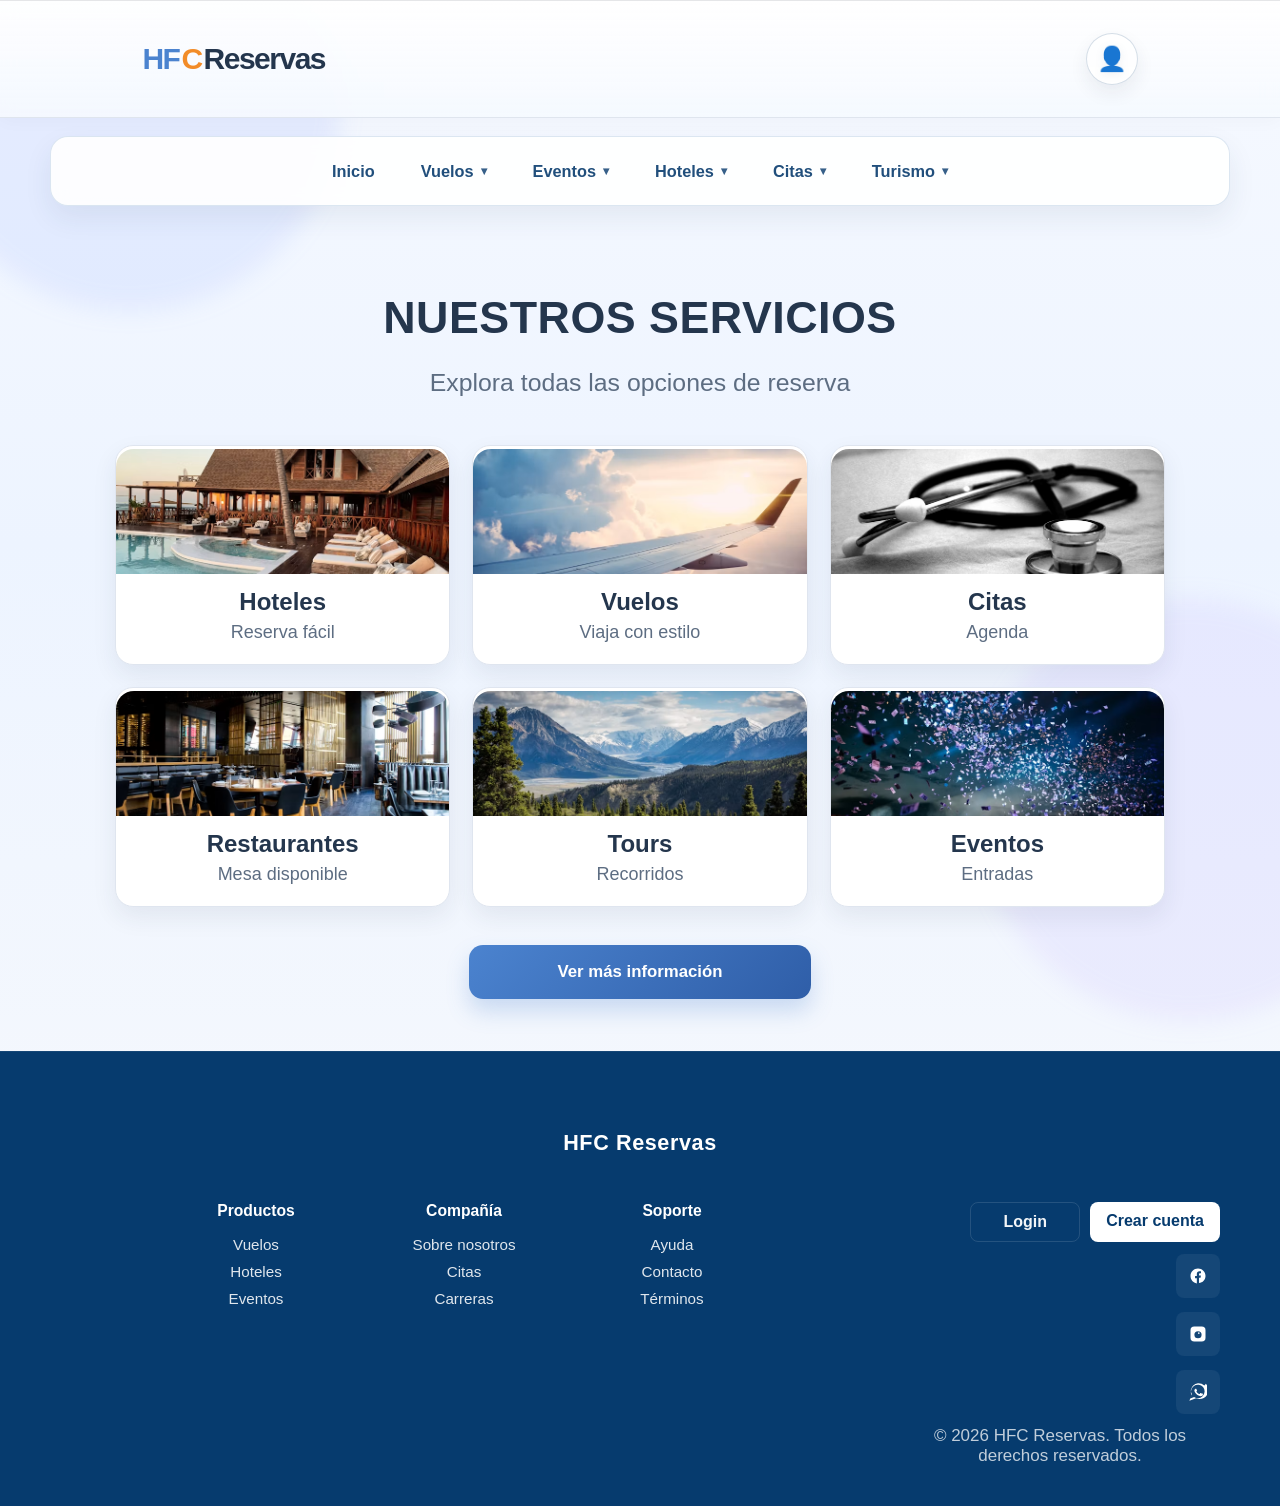
<file: Index.html>
<!DOCTYPE html>
<html lang="es">
<head>
    <meta charset="UTF-8">
    <meta name="viewport" content="width=device-width, initial-scale=1.0">
    <title>HFC Reservas</title>
    <link rel="icon" type="image/svg+xml" href="images/logolol.png">
    <link rel="stylesheet" href="CSS/style.css">
</head>
<body>
    <header>
        <div class="nav">
            <div class="nav-row">
                <div class="brand"><span class="brand-hf">HF</span><span class="brand-c">C</span> <span>Reservas</span></div>
                <div class="header-actions account-menu">
                    <button class="account-trigger" type="button" aria-label="Mi cuenta" aria-expanded="false">
                        <span class="account-icon" aria-hidden="true">👤</span>
                    </button>
                    <div class="account-dropdown" role="menu" aria-label="Opciones de cuenta">
                        <a href="mi-cuenta.html" role="menuitem">Mi cuenta</a>
                        <a href="login.html" role="menuitem">Iniciar sesión</a>
                        <a href="signup.html" role="menuitem">Crear cuenta</a>
                    </div>
                </div>
            </div>
        </div>
    </header>
    <nav class="global-nav" aria-label="Navegación general">
        <a class="global-link" href="#inicio">Inicio</a>
        <div class="nav-item">
            <a class="nav-summary" href="vuelos.html" aria-expanded="false">Vuelos</a>
            <div class="submenu">
                <a href="#servicios">Buscar vuelos</a>
                <a href="#servicios">Tarifas</a>
                <a href="#servicios">Destinos</a>
            </div>
        </div>
        <div class="nav-item">
            <a class="nav-summary" href="eventos.html" aria-expanded="false">Eventos</a>
            <div class="submenu">
                <a href="#eventos">Próximos</a>
                <a href="#eventos">Entradas</a>
                <a href="#eventos">Promociones</a>
            </div>
        </div>
        <div class="nav-item">
            <a class="nav-summary" href="hoteles.html" aria-expanded="false">Hoteles</a>
            <div class="submenu">
                <a href="hoteles.html#hoteles">Hoteles</a>
                <a href="hoteles.html#restaurantes">Restaurantes</a>
            </div>
        </div>
        <div class="nav-item">
            <a class="nav-summary" href="citas.html" aria-expanded="false">Citas</a>
            <div class="submenu">
                <a href="citas.html#agendar">Agendar</a>
                <a href="citas.html#mis-citas">Mis citas</a>
            </div>
        </div>
        <div class="nav-item">
            <a class="nav-summary" href="lugaresturisticos.html" aria-expanded="false">Turismo</a>
            <div class="submenu">
                <a href="lugaresturisticos.html#destinos">Todos</a>
                <a href="lugaresturisticos.html?tipo=playa#destinos">Playas</a>
                <a href="lugaresturisticos.html?tipo=volcan#destinos">Volcanes</a>
                <a href="lugaresturisticos.html?tipo=naturaleza#destinos">Naturaleza</a>
                <a href="lugaresturisticos.html?tipo=cultura#destinos">Cultura</a>
            </div>
        </div>
        <!-- Sin ayuda por ahora -->
    </nav>
    <script src="JS/index.js"></script>
    <script src="JS/info.js"></script>
    <main id="inicio">
        <h1 id="servicios">NUESTROS SERVICIOS</h1>
        <p class="intro">Explora todas las opciones de reserva</p>
        <section class="services" aria-label="Servicios disponibles">
            <a class="service" href="hoteles.html">
                <img class="service-image" src="images/hotel.avif" alt="Habitación de hotel">
                <h2>Hoteles</h2><p>Reserva fácil</p>
            </a>
            <a class="service" href="vuelos.html">
                <img class="service-image" src="images/vuelo.avif" alt="Avión volando">
                <h2>Vuelos</h2><p>Viaja con estilo</p>
            </a>
            <a class="service" href="citas.html">
                <img class="service-image" src="images/citas.avif" alt="Consulta médica">
                <h2>Citas</h2><p>Agenda</p>
            </a>
            <a class="service" href="hoteles.html#restaurantes">
                <img class="service-image" src="images/Restaurante.avif" alt="Interior de un restaurante">
                <h2>Restaurantes</h2><p>Mesa disponible</p>
            </a>
            <a class="service" href="lugaresturisticos.html">
                <img class="service-image" src="images/Recorridos.avif" alt="Paisaje de montaña">
                <h2>Tours</h2><p>Recorridos</p>
            </a>
            <a class="service" href="eventos.html">
                <img class="service-image" src="images/Eventos.avif" alt="Público en un evento">
                <h2>Eventos</h2><p>Entradas</p>
            </a>
        </section>
       <a href="información.html" class="more">Ver más información</a>
    </main>
    <footer class="site-footer">
        <div class="footer-inner">
            <div class="footer-brand">HFC Reservas</div>
            <div class="footer-columns">
                <div class="footer-col">
                    <h4>Productos</h4>
                    <a href="vuelos.html">Vuelos</a>
                    <a href="hoteles.html">Hoteles</a>
                    <a href="eventos.html">Eventos</a>
                </div>
                <div class="footer-col">
                    <h4>Compañía</h4>
                    <a href="información.html">Sobre nosotros</a>
                    <a href="citas.html">Citas</a>
                    <a href="#">Carreras</a>
                </div>
                <div class="footer-col">
                    <h4>Soporte</h4>
                    <a href="#ayuda">Ayuda</a>
                    <a href="#contacto">Contacto</a>
                    <a href="#terminos">Términos</a>
                </div>
            </div>
            <div class="footer-actions">
                <div class="footer-cta">
                    <a href="login.html" class="btn ghost">Login</a>
                    <a href="signup.html" class="btn primary">Crear cuenta</a>
                </div>
                <div class="footer-social" aria-label="Redes sociales">
                    <a class="facebook" href="https://www.facebook.com/share/14rYhmuBMvW/" target="_blank" rel="noopener noreferrer" aria-label="Facebook" title="Facebook"><svg viewBox="0 0 24 24" fill="currentColor" aria-hidden="true"><path d="M22 12.07C22 6.51 17.52 2 12 2S2 6.51 2 12.07c0 5 3.66 9.13 8.44 9.93v-7.03H8.08v-2.9h2.36V9.41c0-2.33 1.38-3.61 3.5-3.61.99 0 2.03.18 2.03.18v2.23h-1.14c-1.12 0-1.47.7-1.47 1.42v1.7h2.5l-.4 2.9h-2.1v7.03C18.34 21.2 22 17.08 22 12.07z"/></svg></a>
                    <a class="instagram" href="https://instagram.com/hfcreservas?mdxt=cTY0enJ2ZXJ6b215" target="_blank" rel="noopener noreferrer" aria-label="Instagram" title="Instagram"><svg viewBox="0 0 24 24" fill="currentColor" aria-hidden="true"><path d="M7 2h10a5 5 0 015 5v10a5 5 0 01-5 5H7a5 5 0 01-5-5V7a5 5 0 015-5zm5 6.2A4.8 4.8 0 1016.8 13 4.8 4.8 0 0012 8.2zm6.4-2.3a1.1 1.1 0 11-1.1-1.1 1.1 1.1 0 011.1 1.1zM12 10.9A1.1 1.1 0 1113.1 12 1.1 1.1 0 0112 10.9z"/></svg></a>
                    <a class="whatsapp" href="https://api.whatsapp.com/send/?phone=50363083751&text&type=phone_number&app_absent=0" target="_blank" rel="noopener noreferrer" aria-label="WhatsApp" title="WhatsApp"><svg viewBox="0 0 24 24" fill="currentColor" aria-hidden="true"><path d="M20.52 3.48A11.79 11.79 0 0012 .2 11.7 11.7 0 002.4 9.34c0 2.06.54 3.95 1.48 5.65L.5 23.5l8.86-3.14a11.5 11.5 0 004.64 1.02h.02c6.51 0 11.9-5.3 11.9-11.82 0-3.17-1.24-6.15-3.4-8.56zM12 20.2h-.01a9.2 9.2 0 01-4.7-1.3l-.33-.2-5.26 1.86 1.78-4.08-.22-.36A9.2 9.2 0 013 9.34 8.99 8.99 0 1112 20.2zM17.3 14.3c-.26-.13-1.56-.76-1.8-.85-.24-.09-.41-.13-.58.13-.18.26-.7.85-.86 1.02-.16.18-.32.2-.58.07-.26-.13-1.1-.4-2.1-1.3-.78-.7-1.3-1.56-1.45-1.82-.15-.26-.02-.4.11-.53.11-.11.26-.29.39-.43.13-.13.18-.22.26-.36.09-.13.04-.25-.02-.36-.07-.11-.58-1.4-.8-1.92-.21-.5-.43-.43-.58-.44l-.5-.01c-.18 0-.46.07-.7.34-.24.26-.9.88-.9 2.13 0 1.24.92 2.45 1.05 2.62.13.18 1.8 2.8 4.37 3.92 3.06 1.4 3.06.93 3.62.87.58-.07 1.88-.76 2.14-1.5.26-.74.26-1.37.18-1.5-.07-.13-.24-.18-.5-.31z"/></svg></a>
                </div>
                <p class="copyright">© 2026 HFC Reservas. Todos los derechos reservados.</p>
            </div>
        </div>
    </footer>
</body>
</html>
</file>
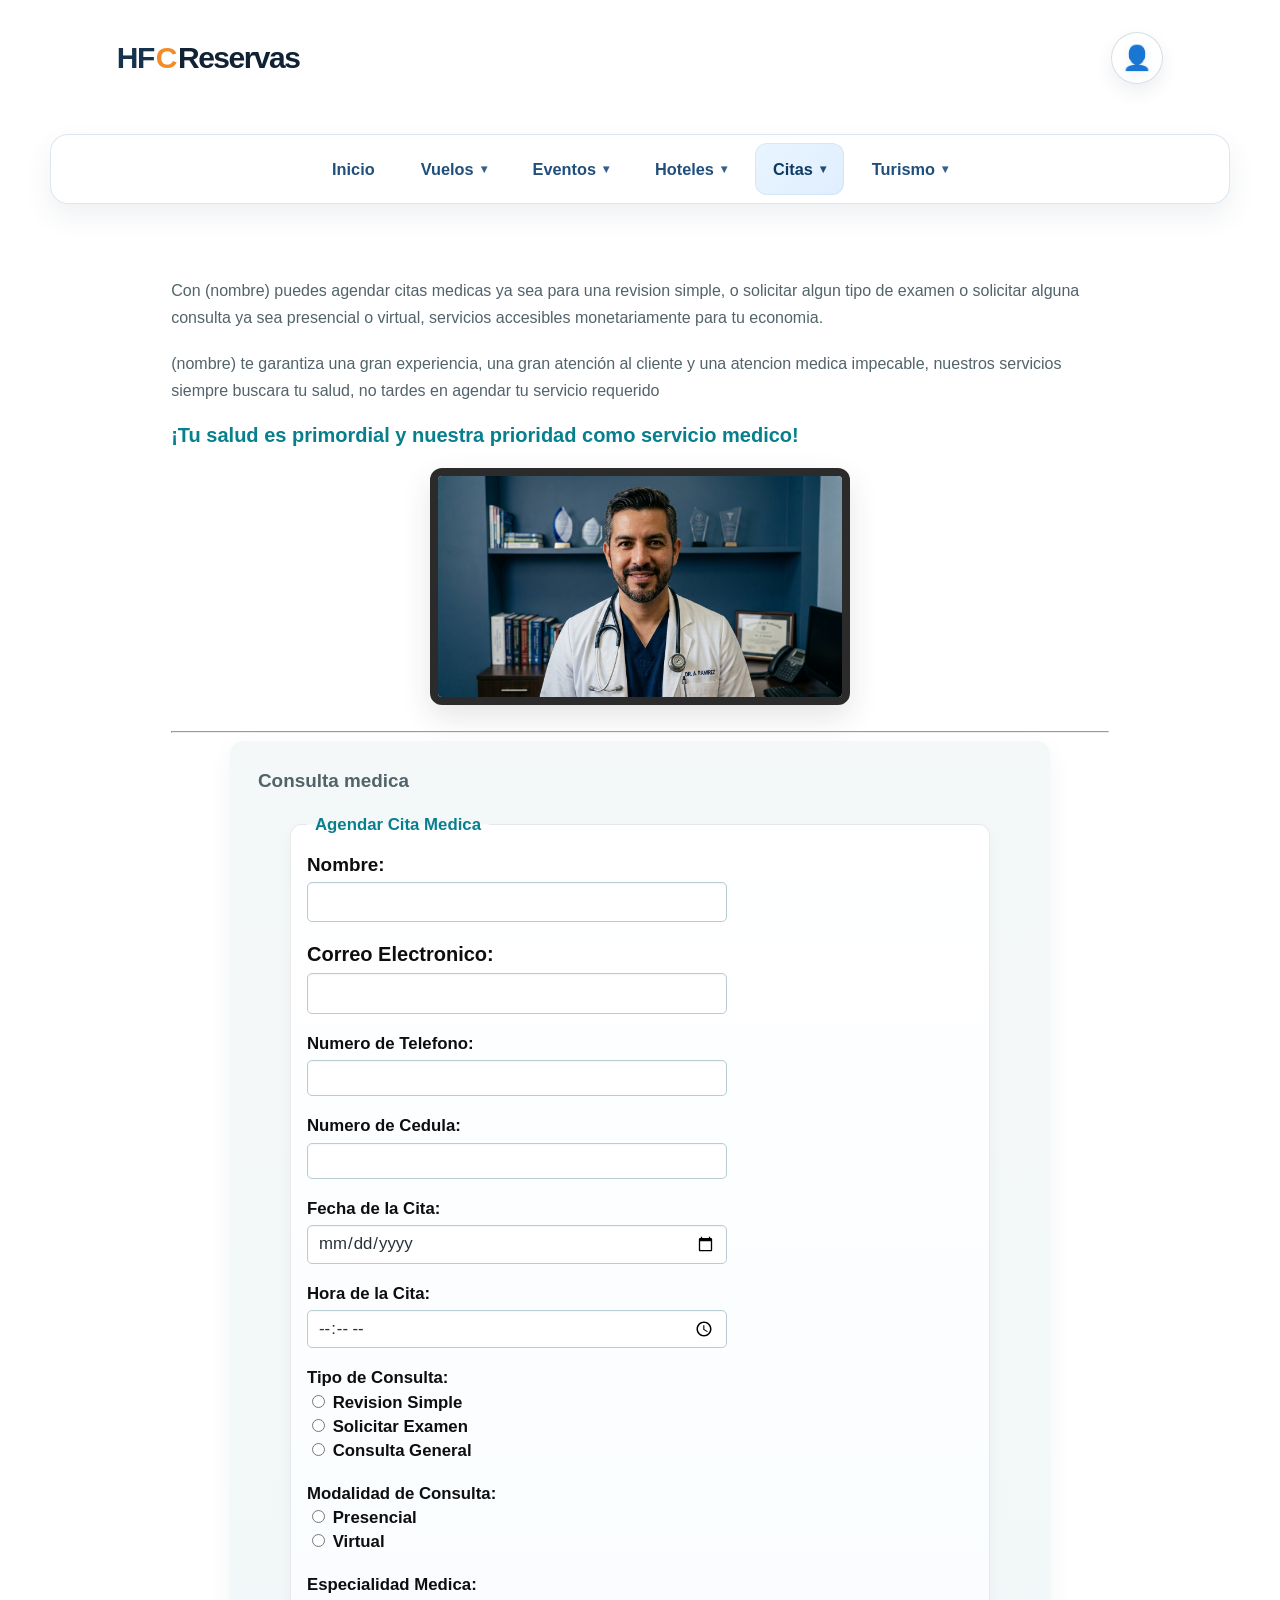
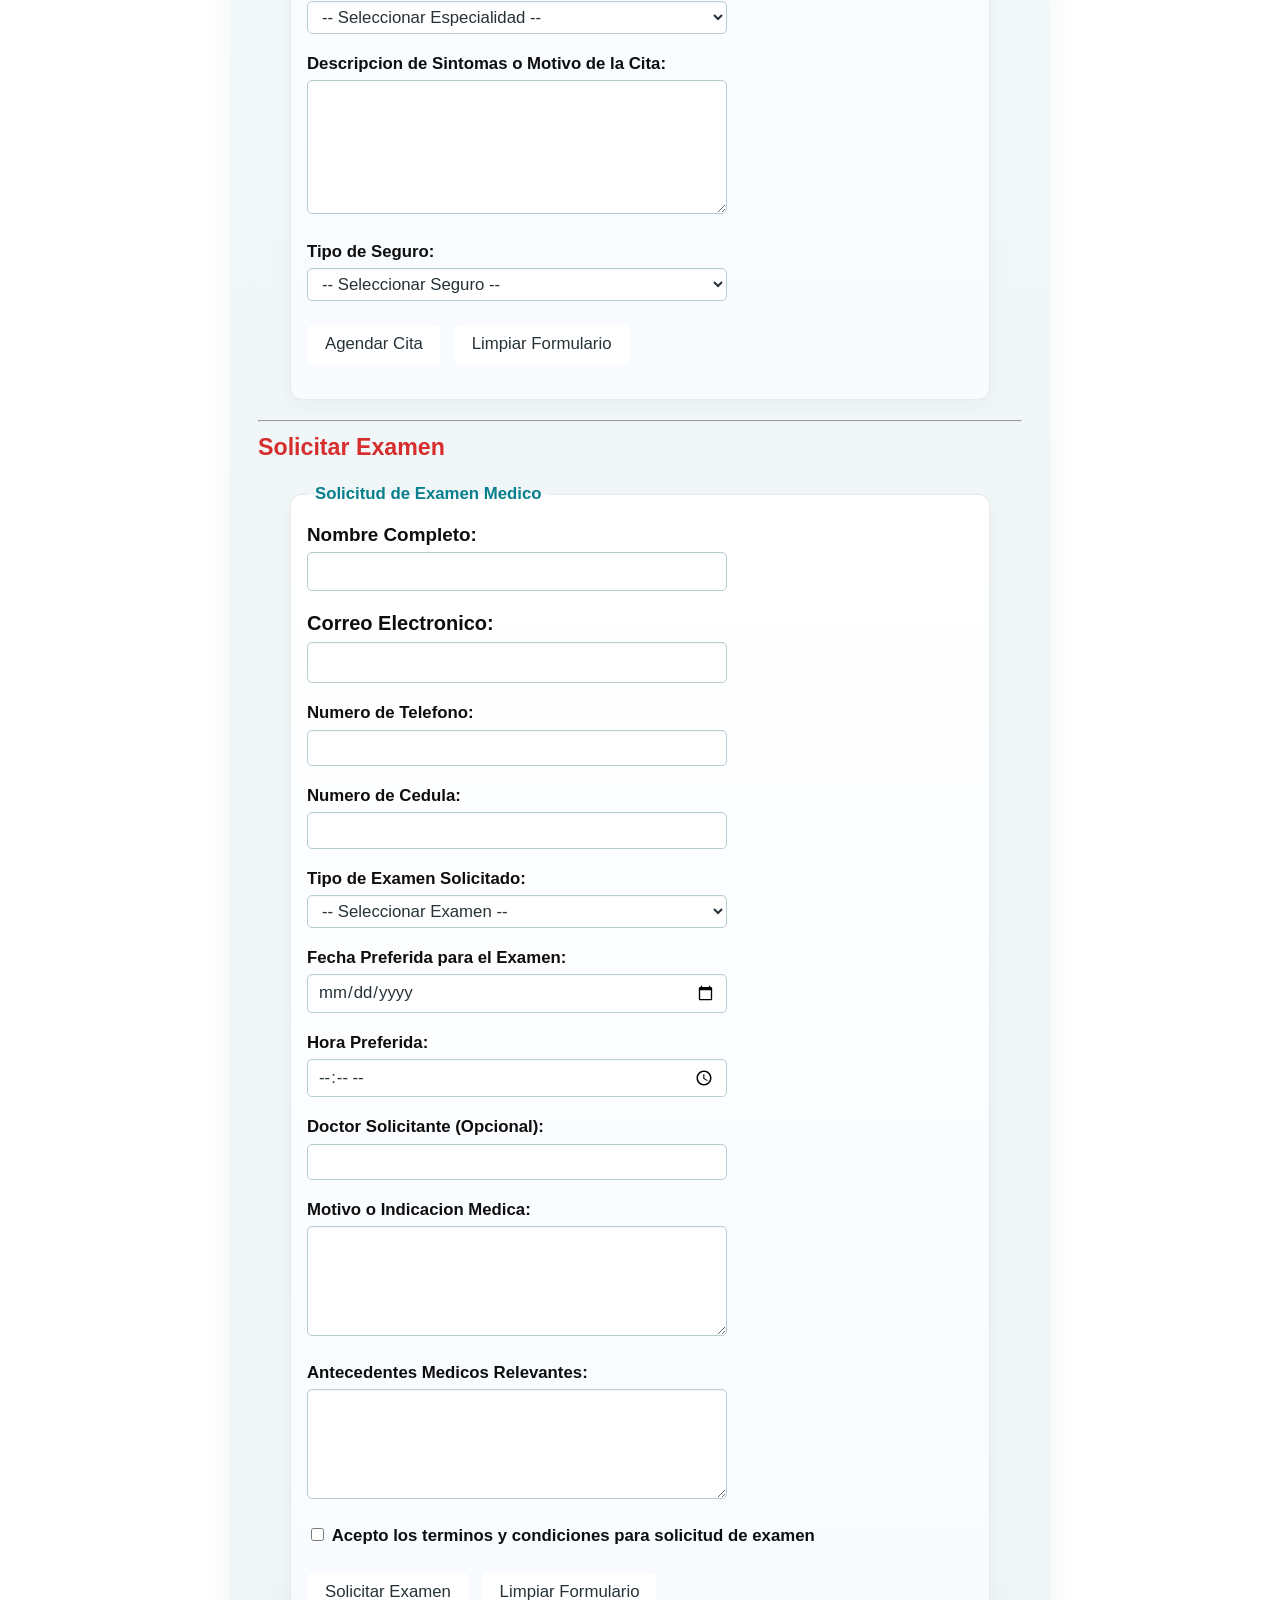
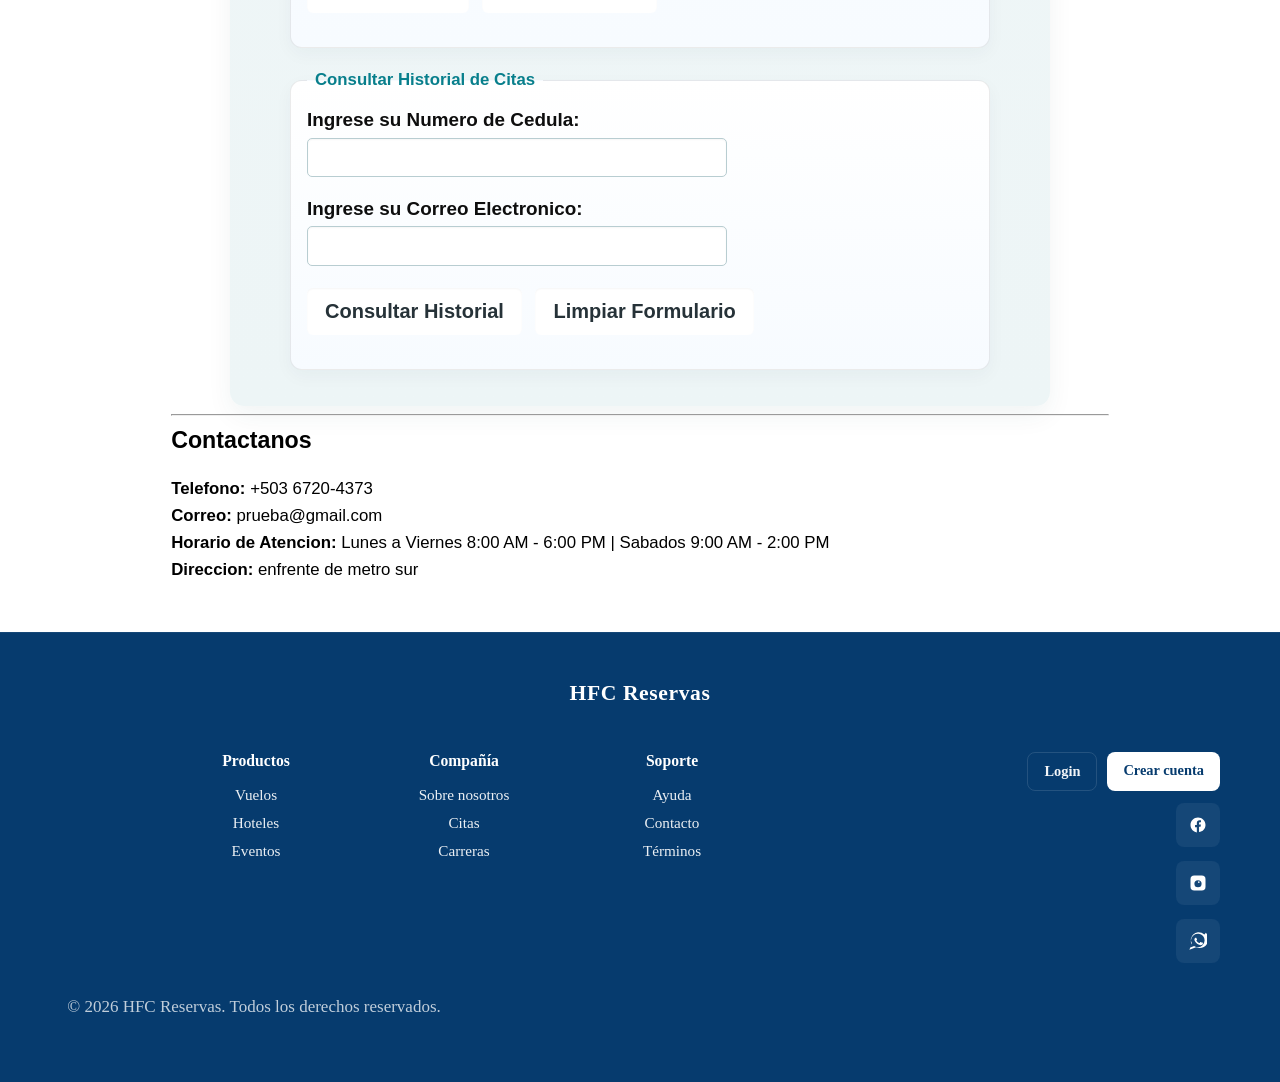
<file: citas.html>
<!DOCTYPE html>
<html lang="es">
<head>
    <meta charset="UTF-8">
    <meta name="viewport" content="width=device-width, initial-scale=1.0">
    <title>Citas | HFC Reservas</title>
    <link rel="icon" type="image/svg+xml" href="images/logolol.png">
    <link rel="stylesheet" href="CSS/citas.css">
</head>
<body>
    <header>
        <div class="nav">
            <div class="nav-row">
                <div class="brand"><span class="brand-hf">HF</span><span class="brand-c">C</span> <span>Reservas</span></div>
                <div class="header-actions account-menu">
                    <button class="account-trigger" type="button" aria-label="Mi cuenta" aria-expanded="false">
                        <span class="account-icon" aria-hidden="true">👤</span>
                    </button>
                    <div class="account-dropdown" role="menu" aria-label="Opciones de cuenta">
                        <a href="mi-cuenta.html" role="menuitem">Mi cuenta</a>
                        <a href="login.html" role="menuitem">Iniciar sesión</a>
                        <a href="signup.html" role="menuitem">Crear cuenta</a>
                    </div>
                </div>
            </div>
        </div>
    </header>

    <nav class="global-nav" aria-label="Navegación general">
        <a class="global-link" href="Index.html">Inicio</a>
        <div class="nav-item">
            <a class="nav-summary" href="vuelos.html" aria-expanded="false">Vuelos</a>
            <div class="submenu">
                <a href="vuelos.html#buscar">Buscar vuelos</a>
                <a href="vuelos.html#tarifas">Tarifas</a>
                <a href="vuelos.html#destinos">Destinos</a>
            </div>
        </div>
        <div class="nav-item">
            <a class="nav-summary" href="eventos.html" aria-expanded="false">Eventos</a>
            <div class="submenu">
                <a href="eventos.html#proximos">Próximos</a>
                <a href="eventos.html#entradas">Entradas</a>
                <a href="eventos.html#promociones">Promociones</a>
            </div>
        </div>
        <div class="nav-item">
            <a class="nav-summary" href="hoteles.html" aria-expanded="false">Hoteles</a>
            <div class="submenu">
                <a href="hoteles.html#hoteles">Hoteles</a>
                <a href="hoteles.html#restaurantes">Restaurantes</a>
            </div>
        </div>
        <div class="nav-item">
            <a class="nav-summary" href="citas.html" aria-expanded="false">Citas</a>
            <div class="submenu">
                <a href="citas.html#agendar">Agendar</a>
                <a href="citas.html#mis-citas">Mis citas</a>
            </div>
        </div>
        <div class="nav-item">
            <a class="nav-summary" href="lugaresturisticos.html" aria-expanded="false">Turismo</a>
            <div class="submenu">
                <a href="lugaresturisticos.html#destinos">Todos</a>
                <a href="lugaresturisticos.html?tipo=playa#destinos">Playas</a>
                <a href="lugaresturisticos.html?tipo=volcan#destinos">Volcanes</a>
                <a href="lugaresturisticos.html?tipo=naturaleza#destinos">Naturaleza</a>
                <a href="lugaresturisticos.html?tipo=cultura#destinos">Cultura</a>
            </div>
        </div>
        <!-- Sin ayuda por ahora -->
    </nav>

    <main class="citas-page">
        <p align="justify"><span style="font-size:1rem;">Con (nombre) puedes agendar citas medicas ya sea para una revision simple, o solicitar algun tipo de examen o solicitar alguna consulta ya sea presencial o virtual, servicios accesibles monetariamente para tu economia.</span></p>
        <p align="justify"><span style="font-size:1rem;">(nombre) te garantiza una gran experiencia, una gran atención al cliente y una atencion medica impecable, nuestros servicios siempre buscara tu salud, no tardes en agendar tu servicio requerido</span></p>
        <p align="justify">¡Tu salud es primordial y nuestra prioridad como servicio medico!</p>
        <div class="image-wrap">
            <img class="doctor-img" src="images/DocThor.jpg" alt="Doctor con estetoscopio - HFC Reservas">
        </div>
        <hr>
        <div class="form-panel">
            <p class="section-title">Consulta medica</p>

            <form name="formCita" method="POST" action="procesar_cita.php">
                <fieldset>
                    <legend>Agendar Cita Medica</legend>
                    <p>
                        <label for="nombre">Nombre:</label><br>
                        <input type="text" id="nombre" name="nombre" required size="30">
                    </p>
                    <p>
                        <label for="correo">Correo Electronico:</label><br>
                        <input type="email" id="correo" name="correo" required size="40">
                    </p>
                    <p>
                        <label for="telefono">Numero de Telefono:</label><br>
                        <input type="tel" id="telefono" name="telefono" required size="40">
                    </p>
                    <p>
                        <label for="cedula">Numero de Cedula:</label><br>
                        <input type="text" id="cedula" name="cedula" required size="40">
                    </p>
                    <p>
                        <label for="fecha">Fecha de la Cita:</label><br>
                        <input type="date" id="fecha" name="fecha" required>
                    </p>
                    <p>
                        <label for="hora">Hora de la Cita:</label><br>
                        <input type="time" id="hora" name="hora" required>
                    </p>
                    <p>
                        <label>Tipo de Consulta:</label><br>
                        <input type="radio" id="revision" name="tipoconsulta" value="Revision Simple" required> <label for="revision">Revision Simple</label><br>
                        <input type="radio" id="examen" name="tipoconsulta" value="Solicitar Examen"> <label for="examen">Solicitar Examen</label><br>
                        <input type="radio" id="consulta" name="tipoconsulta" value="Consulta General"> <label for="consulta">Consulta General</label>
                    </p>
                    <p>
                        <label>Modalidad de Consulta:</label><br>
                        <input type="radio" id="presencial" name="modalidad" value="Presencial" required> <label for="presencial">Presencial</label><br>
                        <input type="radio" id="virtual" name="modalidad" value="Virtual"> <label for="virtual">Virtual</label>
                    </p>
                    <p>
                        <label for="especialidad">Especialidad Medica:</label><br>
                        <select id="especialidad" name="especialidad" required>
                            <option value="">-- Seleccionar Especialidad --</option>
                            <option value="Medicina General">Solicitar Medicamento</option>
                            <option value="Cardiologia">Cardiologia</option>
                            <option value="Odontologia">Odontologia</option>
                            <option value="Neurologia">Neurologia</option>
                            <option value="Psicologia">Psicologia</option>
                            <option value="Pediatria">Pediatria</option>
                            <option value="Lectura de resulados de examenes">Lectura de resulados de examenes</option>
                        </select>
                    </p>
                    <p>
                        <label for="descripcion">Descripcion de Sintomas o Motivo de la Cita:</label><br>
                        <textarea id="descripcion" name="descripcion" rows="5" cols="50" required></textarea>
                    </p>
                    <p>
                        <label for="seguro">Tipo de Seguro:</label><br>
                        <select id="seguro" name="seguro" required>
                            <option value="">-- Seleccionar Seguro --</option>
                            <option value="Seguro Privado">Seguro Privado</option>
                            <option value="Seguro Publico">Seguro Publico</option>
                            <option value="Sin Seguro">Sin Seguro</option>
                            <option value="Otro">Otro</option>
                        </select>
                    </p>
                    <p>
                        <input type="submit" value="Agendar Cita">
                        <input type="reset" value="Limpiar Formulario">
                    </p>
                </fieldset>
            </form>

            <hr>
            <p class="section-title">Solicitar Examen</p>

            <form name="formExamen" method="POST" action="procesar_examen.php">
                <fieldset>
                    <legend>Solicitud de Examen Medico</legend>
                    <p>
                        <label for="nombreExamen">Nombre Completo:</label><br>
                        <input type="text" id="nombreExamen" name="nombreExamen" required size="40">
                    </p>
                    <p>
                        <label for="correoExamen">Correo Electronico:</label><br>
                        <input type="email" id="correoExamen" name="correoExamen" required size="40">
                    </p>
                    <p>
                        <label for="telefonoExamen">Numero de Telefono:</label><br>
                        <input type="tel" id="telefonoExamen" name="telefonoExamen" required size="40">
                    </p>
                    <p>
                        <label for="cedulaExamen">Numero de Cedula:</label><br>
                        <input type="text" id="cedulaExamen" name="cedulaExamen" required size="40">
                    </p>
                    <p>
                        <label for="tipoExamen">Tipo de Examen Solicitado:</label><br>
                        <select id="tipoExamen" name="tipoExamen" required>
                            <option value="">-- Seleccionar Examen --</option>
                            <option value="Analisis de Sangre">Analisis de Sangre</option>
                            <option value="Rayos X">Rayos X</option>
                            <option value="Ecografia">Ecografia</option>
                            <option value="Resonancia Magnetica">Resonancia Magnetica</option>
                            <option value="Tomografia">Tomografia</option>
                            <option value="Endoscopia">Endoscopia</option>
                            <option value="Colonoscopia">Colonoscopia</option>
                            <option value="orina y popo">orina y popo</option>
                        </select>
                    </p>
                    <p>
                        <label for="fechaExamen">Fecha Preferida para el Examen:</label><br>
                        <input type="date" id="fechaExamen" name="fechaExamen" required>
                    </p>
                    <p>
                        <label for="horaExamen">Hora Preferida:</label><br>
                        <input type="time" id="horaExamen" name="horaExamen" required>
                    </p>
                    <p>
                        <label for="doctorSolicitante">Doctor Solicitante (Opcional):</label><br>
                        <input type="text" id="doctorSolicitante" name="doctorSolicitante" size="40">
                    </p>
                    <p>
                        <label for="motivoExamen">Motivo o Indicacion Medica:</label><br>
                        <textarea id="motivoExamen" name="motivoExamen" rows="4" cols="50" required></textarea>
                    </p>
                    <p>
                        <label for="antecedentes">Antecedentes Medicos Relevantes:</label><br>
                        <textarea id="antecedentes" name="antecedentes" rows="4" cols="50"></textarea>
                    </p>
                    <p>
                        <input type="checkbox" id="terminosExamen" name="terminosExamen" required>
                        <label for="terminosExamen">Acepto los terminos y condiciones para solicitud de examen</label>
                    </p>
                    <p>
                        <input type="submit" value="Solicitar Examen">
                        <input type="reset" value="Limpiar Formulario">
                    </p>
                </fieldset>
            </form>

            <fieldset>
                <legend>Consultar Historial de Citas</legend>
                <form name="formHistorial" method="POST" action="consultar_historial.php">
                    <p>
                        <label for="cedulaHistorial">Ingrese su Numero de Cedula:</label><br>
                        <input type="text" id="cedulaHistorial" name="cedulaHistorial" required size="40">
                    </p>
                    <p>
                        <label for="correoHistorial">Ingrese su Correo Electronico:</label><br>
                        <input type="email" id="correoHistorial" name="correoHistorial" required size="40">
                    </p>
                    <p>
                        <input type="submit" value="Consultar Historial">
                        <input type="reset" value="Limpiar Formulario">
                    </p>
                </form>
            </fieldset>
        </div>
        <hr>
        <p class="contact-title">Contactanos</p>
        <p class="contact-info">
            <strong>Telefono:</strong> <span>+503 6720-4373</span><br>
            <strong>Correo:</strong> <span>prueba@gmail.com</span><br>
            <strong>Horario de Atencion:</strong> <span>Lunes a Viernes 8:00 AM - 6:00 PM | Sabados 9:00 AM - 2:00 PM</span><br>
            <strong>Direccion:</strong> <span>enfrente de metro sur</span>
        </p>
    </main>

    <footer class="site-footer">
        <div class="footer-inner">
            <div class="footer-brand">HFC Reservas</div>
            <div class="footer-columns">
                <div class="footer-col">
                    <h4>Productos</h4>
                    <a href="vuelos.html">Vuelos</a>
                    <a href="hoteles.html">Hoteles</a>
                    <a href="eventos.html">Eventos</a>
                </div>
                <div class="footer-col">
                    <h4>Compañía</h4>
                    <a href="información.html">Sobre nosotros</a>
                    <a href="citas.html">Citas</a>
                    <a href="#">Carreras</a>
                </div>
                <div class="footer-col">
                    <h4>Soporte</h4>
                    <a href="#ayuda">Ayuda</a>
                    <a href="#contacto">Contacto</a>
                    <a href="#terminos">Términos</a>
                </div>
            </div>
            <div class="footer-actions">
                <div class="footer-cta">
                    <a href="login.html" class="btn ghost">Login</a>
                    <a href="signup.html" class="btn primary">Crear cuenta</a>
                </div>
                <div class="footer-social" aria-label="Redes sociales">
                    <a class="facebook" href="https://www.facebook.com/share/14rYhmuBMvW/" target="_blank" rel="noopener noreferrer" aria-label="Facebook" title="Facebook"><svg viewBox="0 0 24 24" fill="currentColor" aria-hidden="true"><path d="M22 12.07C22 6.51 17.52 2 12 2S2 6.51 2 12.07c0 5 3.66 9.13 8.44 9.93v-7.03H8.08v-2.9h2.36V9.41c0-2.33 1.38-3.61 3.5-3.61.99 0 2.03.18 2.03.18v2.23h-1.14c-1.12 0-1.47.7-1.47 1.42v1.7h2.5l-.4 2.9h-2.1v7.03C18.34 21.2 22 17.08 22 12.07z"/></svg></a>
                    <a class="instagram" href="https://instagram.com/hfcreservas?mdxt=cTY0enJ2ZXJ6b215" target="_blank" rel="noopener noreferrer" aria-label="Instagram" title="Instagram"><svg viewBox="0 0 24 24" fill="currentColor" aria-hidden="true"><path d="M7 2h10a5 5 0 015 5v10a5 5 0 01-5 5H7a5 5 0 01-5-5V7a5 5 0 015-5zm5 6.2A4.8 4.8 0 1016.8 13 4.8 4.8 0 0012 8.2zm6.4-2.3a1.1 1.1 0 11-1.1-1.1 1.1 1.1 0 011.1 1.1zM12 10.9A1.1 1.1 0 1113.1 12 1.1 1.1 0 0112 10.9z"/></svg></a>
                    <a class="whatsapp" href="https://api.whatsapp.com/send/?phone=50363083751&text&type=phone_number&app_absent=0" target="_blank" rel="noopener noreferrer" aria-label="WhatsApp" title="WhatsApp"><svg viewBox="0 0 24 24" fill="currentColor" aria-hidden="true"><path d="M20.52 3.48A11.79 11.79 0 0012 .2 11.7 11.7 0 002.4 9.34c0 2.06.54 3.95 1.48 5.65L.5 23.5l8.86-3.14a11.5 11.5 0 004.64 1.02h.02c6.51 0 11.9-5.3 11.9-11.82 0-3.17-1.24-6.15-3.4-8.56zM12 20.2h-.01a9.2 9.2 0 01-4.7-1.3l-.33-.2-5.26 1.86 1.78-4.08-.22-.36A9.2 9.2 0 013 9.34 8.99 8.99 0 1112 20.2zM17.3 14.3c-.26-.13-1.56-.76-1.8-.85-.24-.09-.41-.13-.58.13-.18.26-.7.85-.86 1.02-.16.18-.32.2-.58.07-.26-.13-1.1-.4-2.1-1.3-.78-.7-1.3-1.56-1.45-1.82-.15-.26-.02-.4.11-.53.11-.11.26-.29.39-.43.13-.13.18-.22.26-.36.09-.13.04-.25-.02-.36-.07-.11-.58-1.4-.8-1.92-.21-.5-.43-.43-.58-.44l-.5-.01c-.18 0-.46.07-.7.34-.24.26-.9.88-.9 2.13 0 1.24.92 2.45 1.05 2.62.13.18 1.8 2.8 4.37 3.92 3.06 1.4 3.06.93 3.62.87.58-.07 1.88-.76 2.14-1.5.26-.74.26-1.37.18-1.5-.07-.13-.24-.18-.5-.31z"/></svg></a>
                </div>
            </div>
            <p class="copyright">© 2026 HFC Reservas. Todos los derechos reservados.</p>
        </div>
    </footer>

    <script src="JS/index.js"></script>
    <script src="JS/citas.js" defer></script>
</body>
</html>
</file>
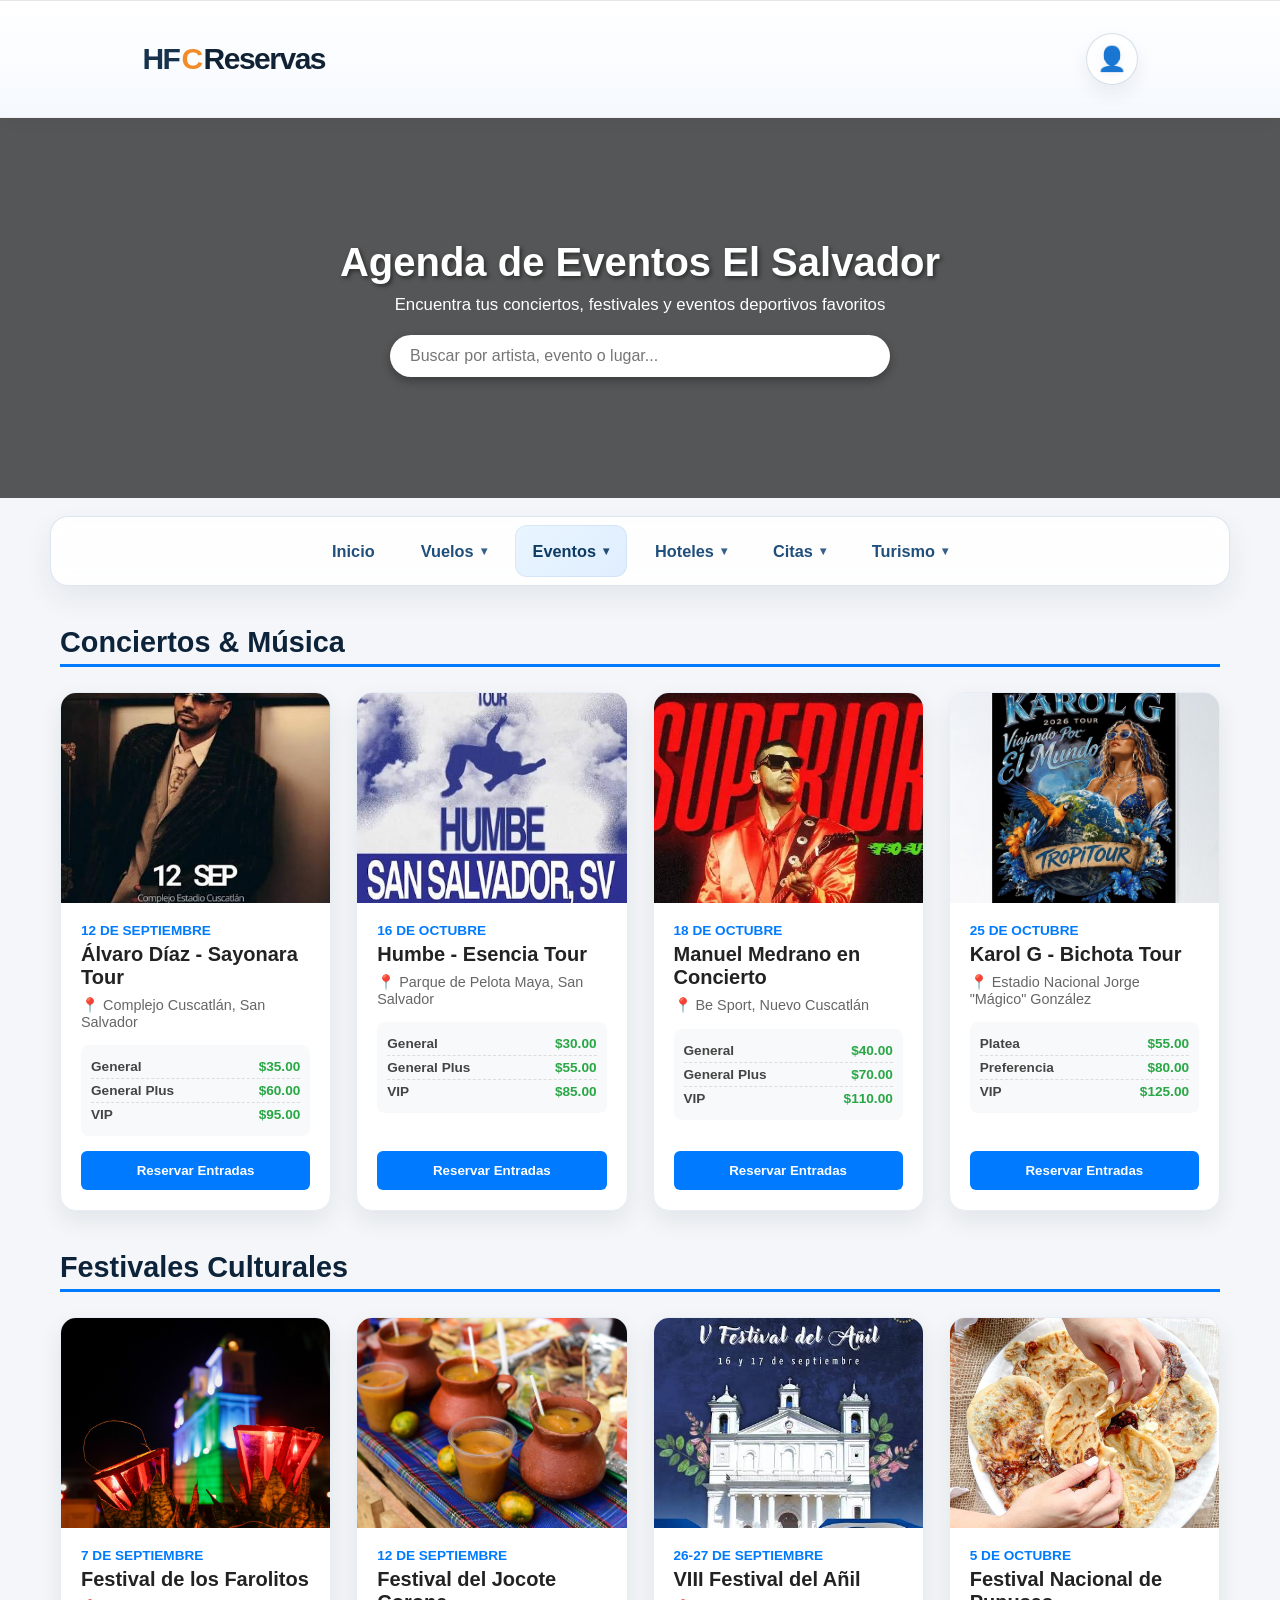
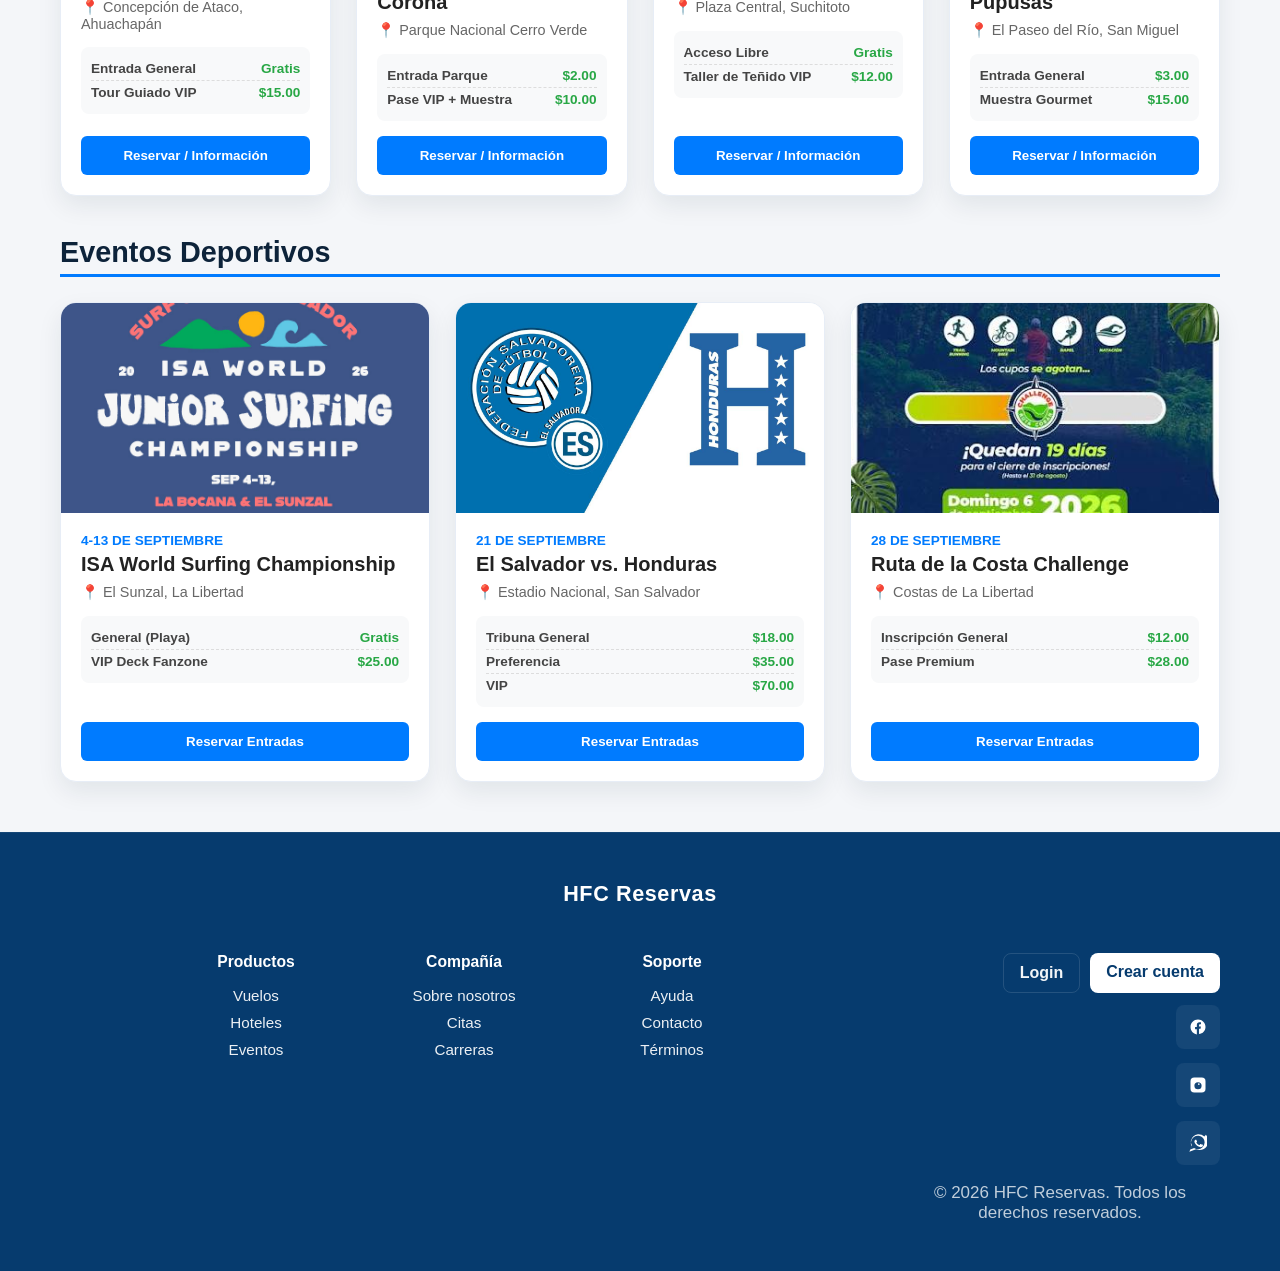
<file: eventos.html>
<!DOCTYPE html>
<html lang="es">
<head>
    <meta charset="UTF-8">
    <meta name="viewport" content="width=device-width, initial-scale=1.0">
    <title>Próximos Eventos en El Salvador</title>
    <link rel="icon" type="image/svg+xml" href="images/logolol.png">
    <link rel="stylesheet" href="CSS/eventos.css">
</head>
<body>
    <header>
        <div class="nav">
            <div class="nav-row">
                <div class="brand"><span class="brand-hf">HF</span><span class="brand-c">C</span> <span>Reservas</span></div>
                <div class="header-actions account-menu">
                    <button class="account-trigger" type="button" aria-label="Mi cuenta" aria-expanded="false">
                        <span class="account-icon" aria-hidden="true">👤</span>
                    </button>
                    <div class="account-dropdown" role="menu" aria-label="Opciones de cuenta">
                        <a href="mi-cuenta.html" role="menuitem">Mi cuenta</a>
                        <a href="login.html" role="menuitem">Iniciar sesión</a>
                        <a href="signup.html" role="menuitem">Crear cuenta</a>
                    </div>
                </div>
            </div>
        </div>
    </header>

    <header class="events-hero">
        <div class="events-hero-inner">
            <h1>Agenda de Eventos El Salvador</h1>
            <p>Encuentra tus conciertos, festivales y eventos deportivos favoritos</p>
            <div class="search-box">
                <input type="text" id="searchInput" placeholder="Buscar por artista, evento o lugar...">
            </div>
        </div>
    </header>

    <nav class="global-nav" aria-label="Navegación general">
        <a class="global-link" href="Index.html">Inicio</a>

        <div class="nav-item">
            <a class="nav-summary" href="vuelos.html" aria-expanded="false">Vuelos</a>
            <div class="submenu">
                <a href="vuelos.html#buscar">Buscar vuelos</a>
                <a href="vuelos.html#tarifas">Tarifas</a>
                <a href="vuelos.html#destinos">Destinos</a>
            </div>
        </div>

        <div class="nav-item">
            <a class="nav-summary" href="eventos.html" aria-expanded="false">Eventos</a>
            <div class="submenu">
                <a href="#conciertos">Conciertos</a>
                <a href="#culturales">Festivales</a>
                <a href="#deportes">Deportes</a>
            </div>
        </div>

        <div class="nav-item">
            <a class="nav-summary" href="hoteles.html" aria-expanded="false">Hoteles</a>
            <div class="submenu">
                <a href="hoteles.html#hoteles">Hoteles</a>
                <a href="hoteles.html#restaurantes">Restaurantes</a>
            </div>
        </div>

        <div class="nav-item">
            <a class="nav-summary" href="citas.html" aria-expanded="false">Citas</a>
            <div class="submenu">
                <a href="citas.html#agendar">Agendar</a>
                <a href="citas.html#mis-citas">Mis citas</a>
            </div>
        </div>

        <div class="nav-item">
            <a class="nav-summary" href="lugaresturisticos.html" aria-expanded="false">Turismo</a>
            <div class="submenu">
                <a href="lugaresturisticos.html#destinos">Todos</a>
                <a href="lugaresturisticos.html?tipo=playa#destinos">Playas</a>
                <a href="lugaresturisticos.html?tipo=volcan#destinos">Volcanes</a>
                <a href="lugaresturisticos.html?tipo=naturaleza#destinos">Naturaleza</a>
                <a href="lugaresturisticos.html?tipo=cultura#destinos">Cultura</a>
            </div>
        </div>

        <!-- Sin ayuda por ahora -->
    </nav>

    <main class="events-main">
        <h2 id="conciertos" class="category-title">Conciertos &amp; Música</h2>
        <div class="events-grid">
            <div class="event-card">
                <img src="images_eventos/Alvaro_Diaz.jpg" alt="Concierto Álvaro Díaz">
                <div class="event-info">
                    <div class="event-date">12 de Septiembre</div>
                    <h3 class="event-title">Álvaro Díaz - Sayonara Tour</h3>
                    <p class="event-place">📍 Complejo Cuscatlán, San Salvador</p>
                    <div class="price-list">
                        <div class="price-item"><span class="tier">General</span><span class="val">$35.00</span></div>
                        <div class="price-item"><span class="tier">General Plus</span><span class="val">$60.00</span></div>
                        <div class="price-item"><span class="tier">VIP</span><span class="val">$95.00</span></div>
                    </div>
                    <button type="button" class="btn-tickets" data-event-name="Álvaro Díaz" data-tiers="General - $35, General Plus - $60, VIP - $95">Reservar Entradas</button>
                </div>
            </div>

            <div class="event-card">
                <img src="images_eventos/Humbe.jpg" alt="Concierto Humbe">
                <div class="event-info">
                    <div class="event-date">16 de Octubre</div>
                    <h3 class="event-title">Humbe - Esencia Tour</h3>
                    <p class="event-place">📍 Parque de Pelota Maya, San Salvador</p>
                    <div class="price-list">
                        <div class="price-item"><span class="tier">General</span><span class="val">$30.00</span></div>
                        <div class="price-item"><span class="tier">General Plus</span><span class="val">$55.00</span></div>
                        <div class="price-item"><span class="tier">VIP</span><span class="val">$85.00</span></div>
                    </div>
                    <button type="button" class="btn-tickets" data-event-name="Humbe" data-tiers="General - $30, General Plus - $55, VIP - $85">Reservar Entradas</button>
                </div>
            </div>

            <div class="event-card">
                <img src="images_eventos/Manuel%20Medrano.jpg" alt="Manuel Medrano">
                <div class="event-info">
                    <div class="event-date">18 de Octubre</div>
                    <h3 class="event-title">Manuel Medrano en Concierto</h3>
                    <p class="event-place">📍 Be Sport, Nuevo Cuscatlán</p>
                    <div class="price-list">
                        <div class="price-item"><span class="tier">General</span><span class="val">$40.00</span></div>
                        <div class="price-item"><span class="tier">General Plus</span><span class="val">$70.00</span></div>
                        <div class="price-item"><span class="tier">VIP</span><span class="val">$110.00</span></div>
                    </div>
                    <button type="button" class="btn-tickets" data-event-name="Manuel Medrano" data-tiers="General - $40, General Plus - $70, VIP - $110">Reservar Entradas</button>
                </div>
            </div>

            <div class="event-card">
                <img src="images_eventos/Karol_G.jpg" alt="Karol G en El Salvador">
                <div class="event-info">
                    <div class="event-date">25 de Octubre</div>
                    <h3 class="event-title">Karol G - Bichota Tour</h3>
                    <p class="event-place">📍 Estadio Nacional Jorge "Mágico" González</p>
                    <div class="price-list">
                        <div class="price-item"><span class="tier">Platea</span><span class="val">$55.00</span></div>
                        <div class="price-item"><span class="tier">Preferencia</span><span class="val">$80.00</span></div>
                        <div class="price-item"><span class="tier">VIP</span><span class="val">$125.00</span></div>
                    </div>
                    <button type="button" class="btn-tickets" data-event-name="Karol G" data-tiers="Platea - $55, Preferencia - $80, VIP - $125">Reservar Entradas</button>
                </div>
            </div>
        </div>

        <h2 id="culturales" class="category-title">Festivales Culturales</h2>
        <div class="events-grid">
            <div class="event-card">
                <img src="images_eventos/festival_de_los_farolitos.jpg" alt="Farolitos">
                <div class="event-info">
                    <div class="event-date">7 de Septiembre</div>
                    <h3 class="event-title">Festival de los Farolitos</h3>
                    <p class="event-place">📍 Concepción de Ataco, Ahuachapán</p>
                    <div class="price-list">
                        <div class="price-item"><span class="tier">Entrada General</span><span class="val">Gratis</span></div>
                        <div class="price-item"><span class="tier">Tour Guiado VIP</span><span class="val">$15.00</span></div>
                    </div>
                    <button type="button" class="btn-tickets" data-event-name="Festival de Farolitos" data-tiers="Entrada General - Gratis, Tour Guiado VIP - $15">Reservar / Información</button>
                </div>
            </div>

            <div class="event-card">
                <img src="images_eventos/festival_del_jocote.jpg" alt="Jocotes con miel">
                <div class="event-info">
                    <div class="event-date">12 de Septiembre</div>
                    <h3 class="event-title">Festival del Jocote Corona</h3>
                    <p class="event-place">📍 Parque Nacional Cerro Verde</p>
                    <div class="price-list">
                        <div class="price-item"><span class="tier">Entrada Parque</span><span class="val">$2.00</span></div>
                        <div class="price-item"><span class="tier">Pase VIP + Muestra</span><span class="val">$10.00</span></div>
                    </div>
                    <button type="button" class="btn-tickets" data-event-name="Festival del Jocote" data-tiers="Entrada Parque - $2, Pase VIP + Muestra - $10">Reservar / Información</button>
                </div>
            </div>

            <div class="event-card">
                <img src="images_eventos/Festival_del_añil.jpg" alt="Artesanía de Añil">
                <div class="event-info">
                    <div class="event-date">26-27 de Septiembre</div>
                    <h3 class="event-title">VIII Festival del Añil</h3>
                    <p class="event-place">📍 Plaza Central, Suchitoto</p>
                    <div class="price-list">
                        <div class="price-item"><span class="tier">Acceso Libre</span><span class="val">Gratis</span></div>
                        <div class="price-item"><span class="tier">Taller de Teñido VIP</span><span class="val">$12.00</span></div>
                    </div>
                    <button type="button" class="btn-tickets" data-event-name="Festival del Añil" data-tiers="Acceso Libre - Gratis, Taller de Teñido VIP - $12">Reservar / Información</button>
                </div>
            </div>

            <div class="event-card">
                <img src="images_eventos/Festival_nacional_de_Las_pupusas.jpg" alt="Festival de pupusas">
                <div class="event-info">
                    <div class="event-date">5 de Octubre</div>
                    <h3 class="event-title">Festival Nacional de Pupusas</h3>
                    <p class="event-place">📍 El Paseo del Río, San Miguel</p>
                    <div class="price-list">
                        <div class="price-item"><span class="tier">Entrada General</span><span class="val">$3.00</span></div>
                        <div class="price-item"><span class="tier">Muestra Gourmet</span><span class="val">$15.00</span></div>
                    </div>
                    <button type="button" class="btn-tickets" data-event-name="Festival de Pupusas" data-tiers="Entrada General - $3, Muestra Gourmet - $15">Reservar / Información</button>
                </div>
            </div>
        </div>

        <h2 id="deportes" class="category-title">Eventos Deportivos</h2>
        <div class="events-grid">
            <div class="event-card">
                <img src="images_eventos/ISA.jpg" alt="Surf City">
                <div class="event-info">
                    <div class="event-date">4-13 de Septiembre</div>
                    <h3 class="event-title">ISA World Surfing Championship</h3>
                    <p class="event-place">📍 El Sunzal, La Libertad</p>
                    <div class="price-list">
                        <div class="price-item"><span class="tier">General (Playa)</span><span class="val">Gratis</span></div>
                        <div class="price-item"><span class="tier">VIP Deck Fanzone</span><span class="val">$25.00</span></div>
                    </div>
                    <button type="button" class="btn-tickets" data-event-name="ISA Surfing Championship" data-tiers="General (Playa) - Gratis, VIP Deck Fanzone - $25">Reservar Entradas</button>
                </div>
            </div>

            <div class="event-card">
                <img src="images_eventos/El_salvador_vs_honduras.jpg" alt="Partido de fútbol">
                <div class="event-info">
                    <div class="event-date">21 de Septiembre</div>
                    <h3 class="event-title">El Salvador vs. Honduras</h3>
                    <p class="event-place">📍 Estadio Nacional, San Salvador</p>
                    <div class="price-list">
                        <div class="price-item"><span class="tier">Tribuna General</span><span class="val">$18.00</span></div>
                        <div class="price-item"><span class="tier">Preferencia</span><span class="val">$35.00</span></div>
                        <div class="price-item"><span class="tier">VIP</span><span class="val">$70.00</span></div>
                    </div>
                    <button type="button" class="btn-tickets" data-event-name="El Salvador vs. Honduras" data-tiers="Tribuna General - $18, Preferencia - $35, VIP - $70">Reservar Entradas</button>
                </div>
            </div>

            <div class="event-card">
                <img src="images_eventos/Ruta_de_la_costa_challenge.jpg" alt="Ciclo event">
                <div class="event-info">
                    <div class="event-date">28 de Septiembre</div>
                    <h3 class="event-title">Ruta de la Costa Challenge</h3>
                    <p class="event-place">📍 Costas de La Libertad</p>
                    <div class="price-list">
                        <div class="price-item"><span class="tier">Inscripción General</span><span class="val">$12.00</span></div>
                        <div class="price-item"><span class="tier">Pase Premium</span><span class="val">$28.00</span></div>
                    </div>
                    <button type="button" class="btn-tickets" data-event-name="Ruta de la Costa Challenge" data-tiers="Inscripción General - $12, Pase Premium - $28">Reservar Entradas</button>
                </div>
            </div>
        </div>
    </main>

    <div class="modal" id="bookingModal">
        <div class="modal-content">
            <span class="close-modal" aria-label="Cerrar modal">&times;</span>
            <h3 id="modalTitle" style="margin-bottom: 15px;">Reservar Entradas</h3>
            <form id="bookingForm">
                <div class="form-group">
                    <label for="fullName">Nombre Completo</label>
                    <input id="fullName" type="text" required placeholder="Tu nombre">
                </div>
                <div class="form-group">
                    <label for="email">Correo Electrónico</label>
                    <input id="email" type="email" required placeholder="ejemplo@correo.com">
                </div>
                <div class="form-group">
                    <label for="ticketTier">Selecciona tu Localidad / Tipo de Entrada</label>
                    <select id="ticketTier" required></select>
                </div>
                <div class="form-group">
                    <label for="quantity">Cantidad de Boletos</label>
                    <input id="quantity" type="number" min="1" max="10" value="1" required>
                </div>
                <button type="submit" class="btn-tickets">Confirmar Reserva</button>
            </form>
        </div>
    </div>

    <footer class="site-footer">
        <div class="footer-inner">
            <div class="footer-brand">HFC Reservas</div>
            <div class="footer-columns">
                <div class="footer-col">
                    <h4>Productos</h4>
                    <a href="vuelos.html">Vuelos</a>
                    <a href="hoteles.html">Hoteles</a>
                    <a href="eventos.html">Eventos</a>
                </div>
                <div class="footer-col">
                    <h4>Compañía</h4>
                    <a href="información.html">Sobre nosotros</a>
                    <a href="citas.html">Citas</a>
                    <a href="#">Carreras</a>
                </div>
                <div class="footer-col">
                    <h4>Soporte</h4>
                    <a href="#ayuda">Ayuda</a>
                    <a href="#contacto">Contacto</a>
                    <a href="#terminos">Términos</a>
                </div>
            </div>
            <div class="footer-actions">
                <div class="footer-cta">
                    <a href="login.html" class="btn ghost">Login</a>
                    <a href="signup.html" class="btn primary">Crear cuenta</a>
                </div>
                <div class="footer-social" aria-label="Redes sociales">
                    <a class="facebook" href="https://www.facebook.com/share/14rYhmuBMvW/" target="_blank" rel="noopener noreferrer" aria-label="Facebook" title="Facebook"><svg viewBox="0 0 24 24" fill="currentColor" aria-hidden="true"><path d="M22 12.07C22 6.51 17.52 2 12 2S2 6.51 2 12.07c0 5 3.66 9.13 8.44 9.93v-7.03H8.08v-2.9h2.36V9.41c0-2.33 1.38-3.61 3.5-3.61.99 0 2.03.18 2.03.18v2.23h-1.14c-1.12 0-1.47.7-1.47 1.42v1.7h2.5l-.4 2.9h-2.1v7.03C18.34 21.2 22 17.08 22 12.07z"/></svg></a>
                    <a class="instagram" href="https://instagram.com/hfcreservas?mdxt=cTY0enJ2ZXJ6b215" target="_blank" rel="noopener noreferrer" aria-label="Instagram" title="Instagram"><svg viewBox="0 0 24 24" fill="currentColor" aria-hidden="true"><path d="M7 2h10a5 5 0 015 5v10a5 5 0 01-5 5H7a5 5 0 01-5-5V7a5 5 0 015-5zm5 6.2A4.8 4.8 0 1016.8 13 4.8 4.8 0 0012 8.2zm6.4-2.3a1.1 1.1 0 11-1.1-1.1 1.1 1.1 0 011.1 1.1zM12 10.9A1.1 1.1 0 1113.1 12 1.1 1.1 0 0112 10.9z"/></svg></a>
                    <a class="whatsapp" href="https://api.whatsapp.com/send/?phone=50363083751&text&type=phone_number&app_absent=0" target="_blank" rel="noopener noreferrer" aria-label="WhatsApp" title="WhatsApp"><svg viewBox="0 0 24 24" fill="currentColor" aria-hidden="true"><path d="M20.52 3.48A11.79 11.79 0 0012 .2 11.7 11.7 0 002.4 9.34c0 2.06.54 3.95 1.48 5.65L.5 23.5l8.86-3.14a11.5 11.5 0 004.64 1.02h.02c6.51 0 11.9-5.3 11.9-11.82 0-3.17-1.24-6.15-3.4-8.56zM12 20.2h-.01a9.2 9.2 0 01-4.7-1.3l-.33-.2-5.26 1.86 1.78-4.08-.22-.36A9.2 9.2 0 013 9.34 8.99 8.99 0 1112 20.2zM17.3 14.3c-.26-.13-1.56-.76-1.8-.85-.24-.09-.41-.13-.58.13-.18.26-.7.85-.86 1.02-.16.18-.32.2-.58.07-.26-.13-1.1-.4-2.1-1.3-.78-.7-1.3-1.56-1.45-1.82-.15-.26-.02-.4.11-.53.11-.11.26-.29.39-.43.13-.13.18-.22.26-.36.09-.13.04-.25-.02-.36-.07-.11-.58-1.4-.8-1.92-.21-.5-.43-.43-.58-.44l-.5-.01c-.18 0-.46.07-.7.34-.24.26-.9.88-.9 2.13 0 1.24.92 2.45 1.05 2.62.13.18 1.8 2.8 4.37 3.92 3.06 1.4 3.06.93 3.62.87.58-.07 1.88-.76 2.14-1.5.26-.74.26-1.37.18-1.5-.07-.13-.24-.18-.5-.31z"/></svg></a>
                </div>
                <p class="copyright">© 2026 HFC Reservas. Todos los derechos reservados.</p>
        </div>
    </footer>

    <script src="JS/index.js"></script>
    <script src="JS/eventos.js"></script>
</body>
</html>
</file>
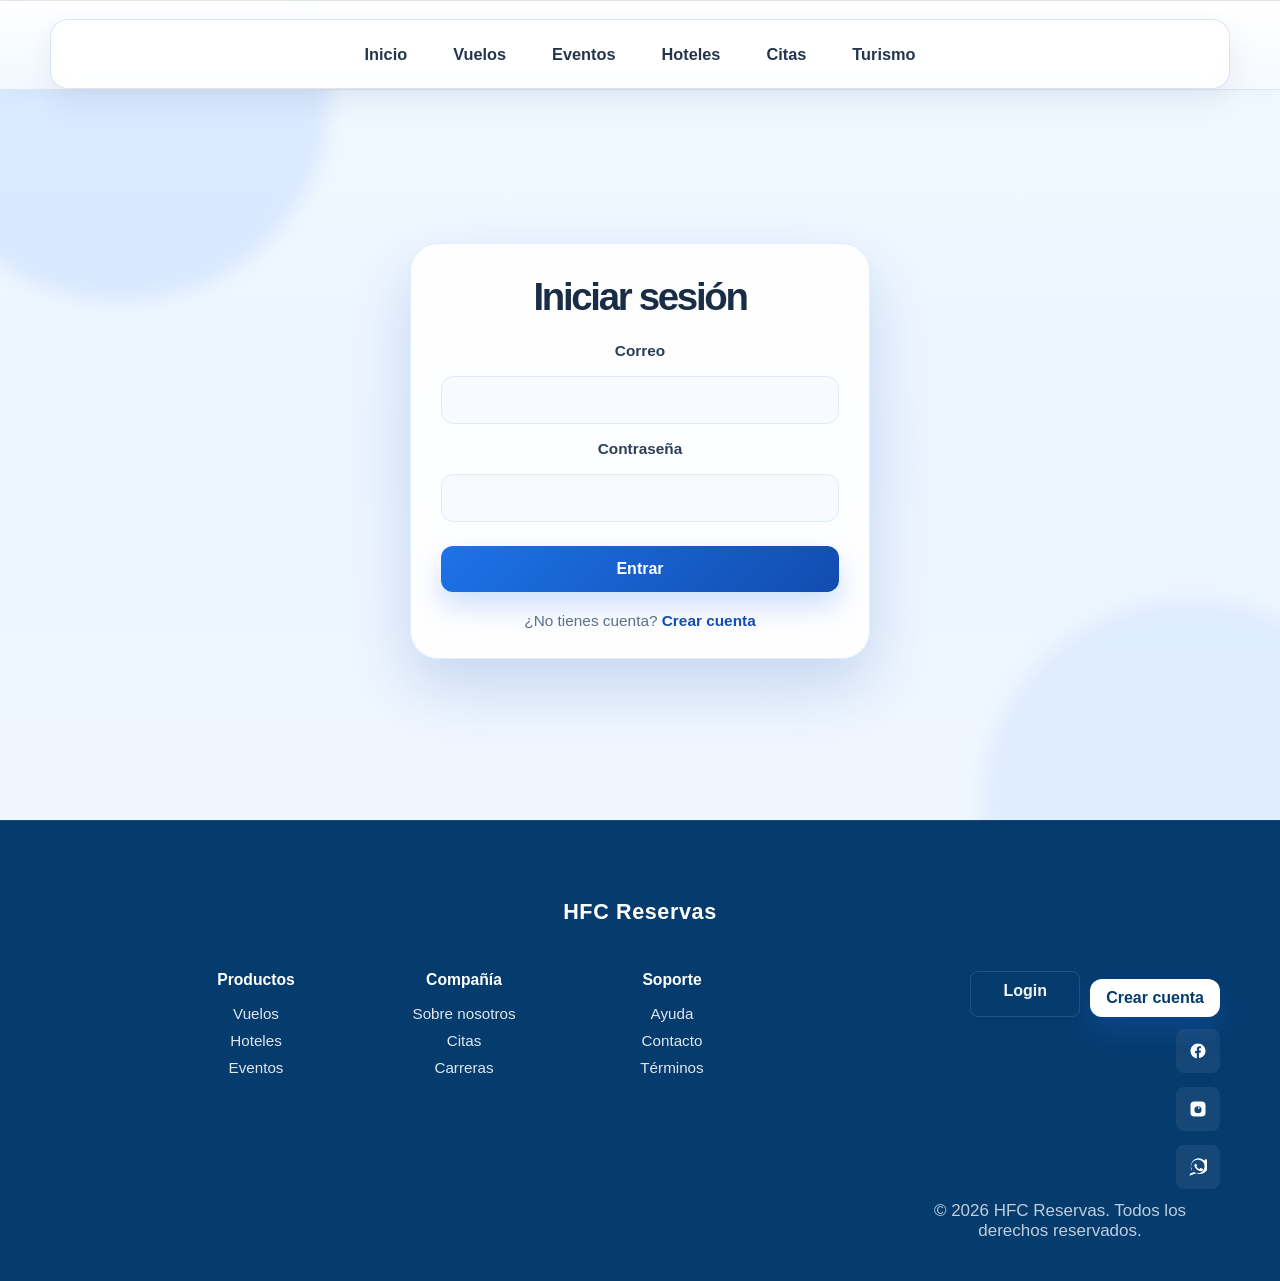
<file: login.html>
<!doctype html>
<html lang="es">
<head>
    <meta charset="utf-8">
    <meta name="viewport" content="width=device-width,initial-scale=1">
    <title>Login - HFC Reservas</title>
    <link rel="icon" type="image/svg+xml" href="images/logolol.png">
    <link rel="stylesheet" href="CSS/style.css">
    <link rel="stylesheet" href="CSS/login.css">
    <style>
        .global-nav a { text-decoration: none !important; color: inherit; }
        .global-nav { font-family: 'Segoe UI', Tahoma, Geneva, Verdana, sans-serif; }
    </style>
</head>
<body>
    <header class="site-header">
        <nav class="global-nav" style="font-family: 'Segoe UI', Tahoma, Geneva, Verdana, sans-serif;">
            <a href="Index.html" class="global-link">Inicio</a>
            <a href="vuelos.html" class="global-link">Vuelos</a>
            <a href="eventos.html" class="global-link">Eventos</a>
            <a href="hoteles.html" class="global-link">Hoteles</a>
            <a href="citas.html" class="global-link">Citas</a>
            <a href="lugaresturisticos.html" class="global-link">Turismo</a>
        </nav>
    </header>

    <main class="auth-page">
        <section class="auth-panel">
            <h1>Iniciar sesión</h1>
            <form action="#" method="post" id="loginForm">
                <label for="email">Correo</label>
                <input id="email" type="email" required>
                <label for="password">Contraseña</label>
                <input id="password" type="password" required>
                <button class="btn primary" type="submit">Entrar</button>
            </form>
            <p>¿No tienes cuenta? <a href="signup.html">Crear cuenta</a></p>
        </section>
    </main>

    <script src="JS/database.js"></script>
    <script src="JS/index.js"></script>
    <script>
        document.addEventListener('DOMContentLoaded', () => {
            const currentSession = localStorage.getItem('hfcSession');
            if (currentSession) {
                window.location.href = 'mi-cuenta.html';
                return;
            }

            const form = document.getElementById('loginForm');
            if (!form) return;

            form.addEventListener('submit', (event) => {
                event.preventDefault();
                const email = document.getElementById('email').value.trim();
                const password = document.getElementById('password').value.trim();

                if (!email || !password) return;

                const loginResult = window.HFCDatabase && window.HFCDatabase.loginUser
                    ? window.HFCDatabase.loginUser(email, password)
                    : null;

                if (!loginResult || !loginResult.ok) {
                    alert(loginResult ? loginResult.message : 'No se pudo iniciar sesión.');
                    return;
                }

                window.location.href = 'mi-cuenta.html';
            });
        });
    </script>

    <!-- Footer: copia del footer unificado -->
    <footer class="site-footer">
        <div class="footer-inner">
            <div class="footer-brand">HFC Reservas</div>
            <div class="footer-columns">
                <div class="footer-col">
                    <h4>Productos</h4>
                    <a href="vuelos.html">Vuelos</a>
                    <a href="hoteles.html">Hoteles</a>
                    <a href="eventos.html">Eventos</a>
                </div>
                <div class="footer-col">
                    <h4>Compañía</h4>
                    <a href="información.html">Sobre nosotros</a>
                    <a href="citas.html">Citas</a>
                    <a href="#">Carreras</a>
                </div>
                <div class="footer-col">
                    <h4>Soporte</h4>
                    <a href="#ayuda">Ayuda</a>
                    <a href="#contacto">Contacto</a>
                    <a href="#terminos">Términos</a>
                </div>
            </div>
            <div class="footer-actions">
                <div class="footer-cta">
                    <a href="login.html" class="btn ghost">Login</a>
                    <a href="signup.html" class="btn primary">Crear cuenta</a>
                </div>
                <div class="footer-social" aria-label="Redes sociales">
                    <a class="facebook" href="https://www.facebook.com/share/14rYhmuBMvW/" target="_blank" rel="noopener noreferrer" aria-label="Facebook" title="Facebook"><svg viewBox="0 0 24 24" fill="currentColor" aria-hidden="true"><path d="M22 12.07C22 6.51 17.52 2 12 2S2 6.51 2 12.07c0 5 3.66 9.13 8.44 9.93v-7.03H8.08v-2.9h2.36V9.41c0-2.33 1.38-3.61 3.5-3.61.99 0 2.03.18 2.03.18v2.23h-1.14c-1.12 0-1.47.7-1.47 1.42v1.7h2.5l-.4 2.9h-2.1v7.03C18.34 21.2 22 17.08 22 12.07z"/></svg></a>
                    <a class="instagram" href="https://instagram.com/hfcreservas?mdxt=cTY0enJ2ZXJ6b215" target="_blank" rel="noopener noreferrer" aria-label="Instagram" title="Instagram"><svg viewBox="0 0 24 24" fill="currentColor" aria-hidden="true"><path d="M7 2h10a5 5 0 015 5v10a5 5 0 01-5 5H7a5 5 0 01-5-5V7a5 5 0 015-5zm5 6.2A4.8 4.8 0 1016.8 13 4.8 4.8 0 0012 8.2zm6.4-2.3a1.1 1.1 0 11-1.1-1.1 1.1 1.1 0 011.1 1.1zM12 10.9A1.1 1.1 0 1113.1 12 1.1 1.1 0 0112 10.9z"/></svg></a>
                    <a class="whatsapp" href="https://api.whatsapp.com/send/?phone=50363083751&text&type=phone_number&app_absent=0" target="_blank" rel="noopener noreferrer" aria-label="WhatsApp" title="WhatsApp"><svg viewBox="0 0 24 24" fill="currentColor" aria-hidden="true"><path d="M20.52 3.48A11.79 11.79 0 0012 .2 11.7 11.7 0 002.4 9.34c0 2.06.54 3.95 1.48 5.65L.5 23.5l8.86-3.14a11.5 11.5 0 004.64 1.02h.02c6.51 0 11.9-5.3 11.9-11.82 0-3.17-1.24-6.15-3.4-8.56zM12 20.2h-.01a9.2 9.2 0 01-4.7-1.3l-.33-.2-5.26 1.86 1.78-4.08-.22-.36A9.2 9.2 0 013 9.34 8.99 8.99 0 1112 20.2zM17.3 14.3c-.26-.13-1.56-.76-1.8-.85-.24-.09-.41-.13-.58.13-.18.26-.7.85-.86 1.02-.16.18-.32.2-.58.07-.26-.13-1.1-.4-2.1-1.3-.78-.7-1.3-1.56-1.45-1.82-.15-.26-.02-.4.11-.53.11-.11.26-.29.39-.43.13-.13.18-.22.26-.36.09-.13.04-.25-.02-.36-.07-.11-.58-1.4-.8-1.92-.21-.5-.43-.43-.58-.44l-.5-.01c-.18 0-.46.07-.7.34-.24.26-.9.88-.9 2.13 0 1.24.92 2.45 1.05 2.62.13.18 1.8 2.8 4.37 3.92 3.06 1.4 3.06.93 3.62.87.58-.07 1.88-.76 2.14-1.5.26-.74.26-1.37.18-1.5-.07-.13-.24-.18-.5-.31z"/></svg></a>
                </div>
                <p class="copyright">© 2026 HFC Reservas. Todos los derechos reservados.</p>
            </div>
        </div>
    </footer>

</body>
</html>
</file>
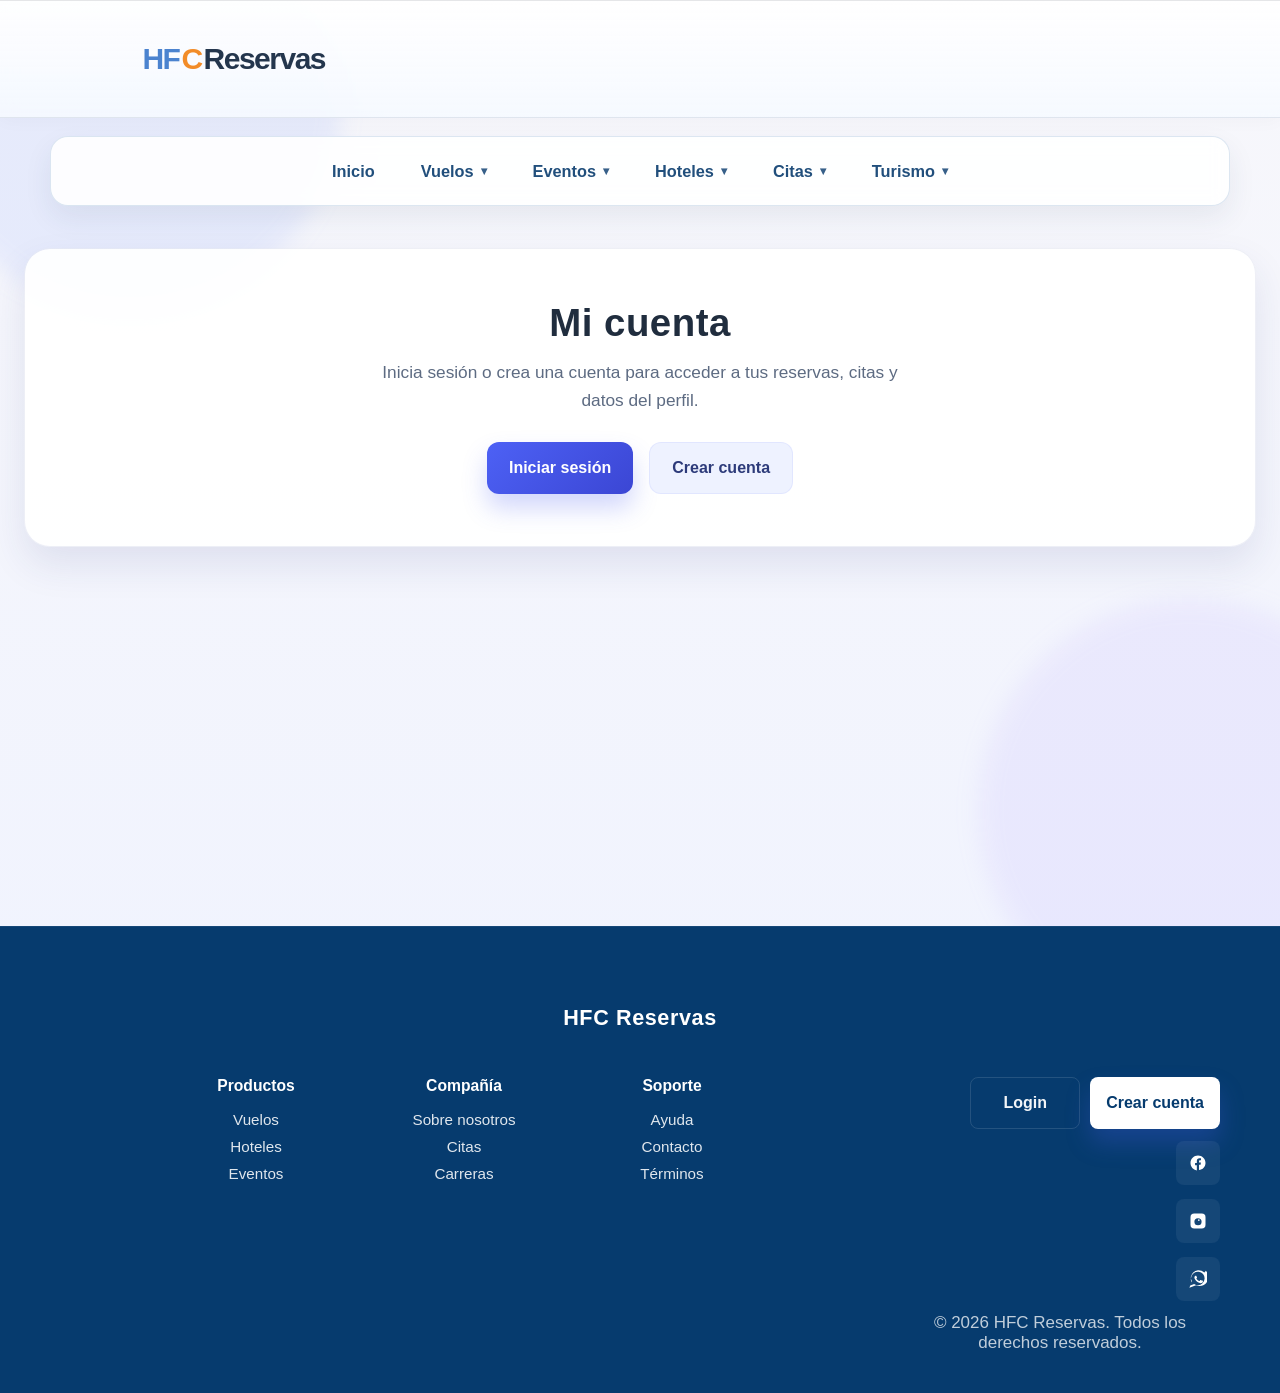
<file: mi-cuenta.html>
<!doctype html>
<html lang="es">
<head>
    <meta charset="UTF-8">
    <meta name="viewport" content="width=device-width, initial-scale=1.0">
    <title>Mi cuenta - HFC Reservas</title>
    <link rel="stylesheet" href="CSS/style.css">
    <link rel="stylesheet" href="CSS/cuenta.css">
</head>
<body>
    <header>
        <div class="nav">
            <div class="nav-row">
                <div class="brand"><span class="brand-hf">HF</span><span class="brand-c">C</span> <span>Reservas</span></div>
            </div>
        </div>
    </header>

    <nav class="global-nav" aria-label="Navegación general">
        <a class="global-link" href="Index.html">Inicio</a>
        <div class="nav-item">
            <a class="nav-summary" href="vuelos.html" aria-expanded="false">Vuelos</a>
            <div class="submenu">
                <a href="Index.html#servicios">Buscar vuelos</a>
                <a href="Index.html#servicios">Tarifas</a>
                <a href="Index.html#servicios">Destinos</a>
            </div>
        </div>
        <div class="nav-item">
            <a class="nav-summary" href="eventos.html" aria-expanded="false">Eventos</a>
            <div class="submenu">
                <a href="eventos.html">Próximos</a>
                <a href="eventos.html">Entradas</a>
                <a href="eventos.html">Promociones</a>
            </div>
        </div>
        <div class="nav-item">
            <a class="nav-summary" href="hoteles.html" aria-expanded="false">Hoteles</a>
            <div class="submenu">
                <a href="hoteles.html#hoteles">Hoteles</a>
                <a href="hoteles.html#restaurantes">Restaurantes</a>
            </div>
        </div>
        <div class="nav-item">
            <a class="nav-summary" href="citas.html" aria-expanded="false">Citas</a>
            <div class="submenu">
                <a href="citas.html#agendar">Agendar</a>
                <a href="citas.html#mis-citas">Mis citas</a>
            </div>
        </div>
        <div class="nav-item">
            <a class="nav-summary" href="lugaresturisticos.html" aria-expanded="false">Turismo</a>
            <div class="submenu">
                <a href="lugaresturisticos.html#destinos">Todos</a>
                <a href="lugaresturisticos.html?tipo=playa#destinos">Playas</a>
                <a href="lugaresturisticos.html?tipo=volcan#destinos">Volcanes</a>
            </div>
        </div>
    </nav>

    <main class="account-page">
        <section class="account-shell">
            <div id="guestState" class="hidden">
                <h1>Mi cuenta</h1>
                <p>Inicia sesión o crea una cuenta para acceder a tus reservas, citas y datos del perfil.</p>
                <div class="account-actions">
                    <a href="login.html" class="btn primary">Iniciar sesión</a>
                    <a href="signup.html" class="btn secondary">Crear cuenta</a>
                </div>
            </div>

            <div id="userState" class="account-dashboard hidden">
                <aside class="account-sidebar">
                    <div class="account-profile">
                        <div class="avatar-large" aria-hidden="true">👤</div>
                        <div class="profile-copy">
                            <h2>Bienvenido, <span id="userName">Usuario</span></h2>
                            <p id="userEmail">correo@ejemplo.com</p>
                            <button class="btn-link" type="button">Editar avatar</button>
                        </div>
                    </div>

                    <nav class="account-menu" aria-label="Menú de mi cuenta">
                        <p class="menu-label">Principal</p>
                        <button class="menu-item active" type="button">Escritorio</button>
                        <button class="menu-item" type="button">Mis reservas</button>
                        <button class="menu-item" type="button">Hoteles guardados</button>
                        <button class="menu-item" type="button">Vuelos favoritos</button>

                        <p class="menu-label">Detalles</p>
                        <button class="menu-item" type="button">Perfil</button>
                        <button class="menu-item" type="button">Direcciones</button>
                        <button class="menu-item" type="button">Pagos</button>

                        <p class="menu-label">Soporte</p>
                        <button class="menu-item" type="button">Contacto</button>
                        <button id="logoutBtn" class="menu-item logout" type="button">Cerrar sesión</button>
                    </nav>
                </aside>

                <section class="dashboard-content">
                    <h1>Escritorio</h1>

                    <div class="dashboard-grid">
                        <article class="feature-card">
                            <div class="feature-header">
                                <span class="feature-icon">✈️</span>
                                <h3>Mis reservas</h3>
                            </div>
                            <p>Consulta tus vuelos, hoteles y paquetes confirmados para tus próximos viajes.</p>
                            <div class="meta-row">
                                <span class="status ok">3 activas</span>
                            </div>
                            <button type="button" aria-label="Abrir reservas">→</button>
                        </article>

                        <article class="feature-card">
                            <div class="feature-header">
                                <span class="feature-icon">🏨</span>
                                <h3>Hoteles guardados</h3>
                            </div>
                            <p>Revisa tus alojamientos favoritos, fechas de estancia y precios reservados.</p>
                            <div class="meta-row">
                                <span class="status neutral">2 favoritos</span>
                            </div>
                            <button type="button" aria-label="Ver hoteles guardados">→</button>
                        </article>

                        <article class="feature-card">
                            <div class="feature-header">
                                <span class="feature-icon">🧳</span>
                                <h3>Viajes programados</h3>
                            </div>
                            <p>Administra tus escapadas, tours y experiencias reservadas para este mes.</p>
                            <div class="meta-row">
                                <span class="status warning">1 por confirmar</span>
                            </div>
                            <button type="button" aria-label="Ver viajes programados">→</button>
                        </article>

                        <article class="feature-card">
                            <div class="feature-header">
                                <span class="feature-icon">🎫</span>
                                <h3>Vuelos favoritos</h3>
                            </div>
                            <p>Guarda tus rutas preferidas y recibe alertas de precio para tus destinos.</p>
                            <div class="meta-row">
                                <span class="status info">5 rutas</span>
                            </div>
                            <button type="button" aria-label="Ver vuelos favoritos">→</button>
                        </article>

                        <article class="feature-card">
                            <div class="feature-header">
                                <span class="feature-icon">👤</span>
                                <h3>Perfil</h3>
                            </div>
                            <p>Actualiza tus datos personales, preferencias de viaje y preferencias de contacto.</p>
                            <div class="meta-row">
                                <span class="status neutral">Última edición hoy</span>
                            </div>
                            <button type="button" aria-label="Editar perfil">→</button>
                        </article>

                        <article class="feature-card">
                            <div class="feature-header">
                                <span class="feature-icon">✉️</span>
                                <h3>Contacto</h3>
                            </div>
                            <p>Necesitas ayuda con tu reserva, cambios o soporte durante tu viaje.</p>
                            <div class="meta-row">
                                <span class="status ok">Respuesta rápida</span>
                            </div>
                            <button type="button" aria-label="Contacto">→</button>
                        </article>
                    </div>
                </section>
            </div>
        </section>
    </main>

    <footer class="site-footer">
        <div class="footer-inner">
            <div class="footer-brand">HFC Reservas</div>
            <div class="footer-columns">
                <div class="footer-col">
                    <h4>Productos</h4>
                    <a href="vuelos.html">Vuelos</a>
                    <a href="hoteles.html">Hoteles</a>
                    <a href="eventos.html">Eventos</a>
                </div>
                <div class="footer-col">
                    <h4>Compañía</h4>
                    <a href="información.html">Sobre nosotros</a>
                    <a href="citas.html">Citas</a>
                    <a href="#">Carreras</a>
                </div>
                <div class="footer-col">
                    <h4>Soporte</h4>
                    <a href="#ayuda">Ayuda</a>
                    <a href="#contacto">Contacto</a>
                    <a href="#terminos">Términos</a>
                </div>
            </div>
            <div class="footer-actions">
                <div class="footer-cta">
                    <a href="login.html" class="btn ghost">Login</a>
                    <a href="signup.html" class="btn primary">Crear cuenta</a>
                </div>
                <div class="footer-social" aria-label="Redes sociales">
                    <a class="facebook" href="https://www.facebook.com/share/14rYhmuBMvW/" target="_blank" rel="noopener noreferrer" aria-label="Facebook" title="Facebook"><svg viewBox="0 0 24 24" fill="currentColor" aria-hidden="true"><path d="M22 12.07C22 6.51 17.52 2 12 2S2 6.51 2 12.07c0 5 3.66 9.13 8.44 9.93v-7.03H8.08v-2.9h2.36V9.41c0-2.33 1.38-3.61 3.5-3.61.99 0 2.03.18 2.03.18v2.23h-1.14c-1.12 0-1.47.7-1.47 1.42v1.7h2.5l-.4 2.9h-2.1v7.03C18.34 21.2 22 17.08 22 12.07z"/></svg></a>
                    <a class="instagram" href="https://instagram.com/hfcreservas?mdxt=cTY0enJ2ZXJ6b215" target="_blank" rel="noopener noreferrer" aria-label="Instagram" title="Instagram"><svg viewBox="0 0 24 24" fill="currentColor" aria-hidden="true"><path d="M7 2h10a5 5 0 015 5v10a5 5 0 01-5 5H7a5 5 0 01-5-5V7a5 5 0 015-5zm5 6.2A4.8 4.8 0 1016.8 13 4.8 4.8 0 0012 8.2zm6.4-2.3a1.1 1.1 0 11-1.1-1.1 1.1 1.1 0 011.1 1.1zM12 10.9A1.1 1.1 0 1113.1 12 1.1 1.1 0 0112 10.9z"/></svg></a>
                    <a class="whatsapp" href="https://api.whatsapp.com/send/?phone=50363083751&text&type=phone_number&app_absent=0" target="_blank" rel="noopener noreferrer" aria-label="WhatsApp" title="WhatsApp"><svg viewBox="0 0 24 24" fill="currentColor" aria-hidden="true"><path d="M20.52 3.48A11.79 11.79 0 0012 .2 11.7 11.7 0 002.4 9.34c0 2.06.54 3.95 1.48 5.65L.5 23.5l8.86-3.14a11.5 11.5 0 004.64 1.02h.02c6.51 0 11.9-5.3 11.9-11.82 0-3.17-1.24-6.15-3.4-8.56zM12 20.2h-.01a9.2 9.2 0 01-4.7-1.3l-.33-.2-5.26 1.86 1.78-4.08-.22-.36A9.2 9.2 0 013 9.34 8.99 8.99 0 1112 20.2zM17.3 14.3c-.26-.13-1.56-.76-1.8-.85-.24-.09-.41-.13-.58.13-.18.26-.7.85-.86 1.02-.16.18-.32.2-.58.07-.26-.13-1.1-.4-2.1-1.3-.78-.7-1.3-1.56-1.45-1.82-.15-.26-.02-.4.11-.53.11-.11.26-.29.39-.43.13-.13.18-.22.26-.36.09-.13.04-.25-.02-.36-.07-.11-.58-1.4-.8-1.92-.21-.5-.43-.43-.58-.44l-.5-.01c-.18 0-.46.07-.7.34-.24.26-.9.88-.9 2.13 0 1.24.92 2.45 1.05 2.62.13.18 1.8 2.8 4.37 3.92 3.06 1.4 3.06.93 3.62.87.58-.07 1.88-.76 2.14-1.5.26-.74.26-1.37.18-1.5-.07-.13-.24-.18-.5-.31z"/></svg></a>
                </div>
                <p class="copyright">© 2026 HFC Reservas. Todos los derechos reservados.</p>
            </div>
        </div>
    </footer>

    <script src="JS/database.js"></script>
    <script src="JS/index.js"></script>
    <script src="JS/cuenta.js"></script>
</body>
</html>
</file>
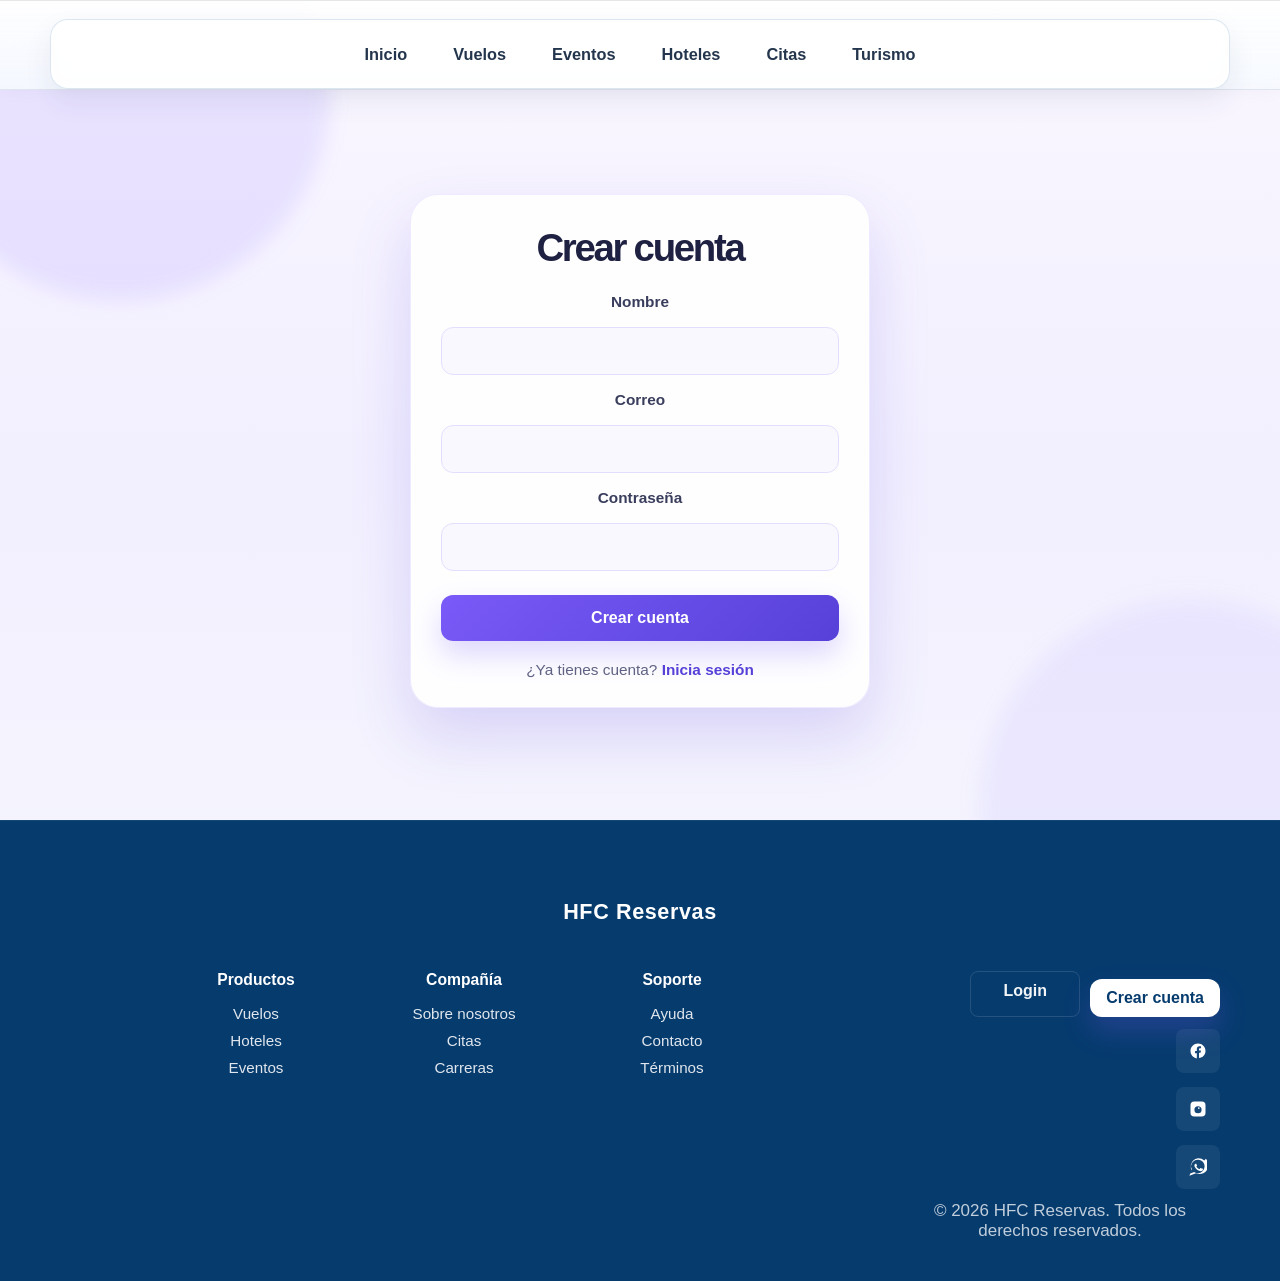
<file: signup.html>
﻿<!doctype html>
<html lang="es">
<head>
    <meta charset="utf-8">
    <meta name="viewport" content="width=device-width,initial-scale=1">
    <title>Crear cuenta - HFC Reservas</title>
    <link rel="stylesheet" href="CSS/style.css">
    <link rel="stylesheet" href="CSS/signup.css">
    <style>
        .global-nav a { text-decoration: none !important; color: inherit; }
        .global-nav { font-family: 'Segoe UI', Tahoma, Geneva, Verdana, sans-serif; }
    </style>
</head>
<body>
    <header class="site-header">
        <nav class="global-nav" style="font-family: 'Segoe UI', Tahoma, Geneva, Verdana, sans-serif;">
            <a href="Index.html" class="global-link">Inicio</a>
            <a href="vuelos.html" class="global-link">Vuelos</a>
            <a href="eventos.html" class="global-link">Eventos</a>
            <a href="hoteles.html" class="global-link">Hoteles</a>
            <a href="citas.html" class="global-link">Citas</a>
            <a href="lugaresturisticos.html" class="global-link">Turismo</a>
        </nav>
    </header>

    <main class="auth-page">
        <section class="auth-panel">
            <h1>Crear cuenta</h1>
            <form action="#" method="post" id="signupForm">
                <label for="name">Nombre</label>
                <input id="name" type="text" required>
                <label for="email">Correo</label>
                <input id="email" type="email" required>
                <label for="password">Contraseña</label>
                <input id="password" type="password" required>
                <button class="btn primary" type="submit">Crear cuenta</button>
            </form>
            <p>¿Ya tienes cuenta? <a href="login.html">Inicia sesión</a></p>
        </section>
    </main>

    <script src="JS/database.js"></script>
    <script src="JS/index.js"></script>
    <script>
        document.addEventListener('DOMContentLoaded', () => {
            const currentSession = localStorage.getItem('hfcSession');
            if (currentSession) {
                window.location.href = 'mi-cuenta.html';
                return;
            }

            const form = document.getElementById('signupForm');
            if (!form) return;

            form.addEventListener('submit', (event) => {
                event.preventDefault();
                const name = document.getElementById('name').value.trim();
                const email = document.getElementById('email').value.trim();
                const password = document.getElementById('password').value.trim();

                if (!name || !email || !password) {
                    alert('Completa todos los campos para crear tu cuenta.');
                    return;
                }

                const registerResult = window.HFCDatabase && window.HFCDatabase.registerUser
                    ? window.HFCDatabase.registerUser({ name, email, password })
                    : null;

                if (!registerResult || !registerResult.ok) {
                    alert(registerResult ? registerResult.message : 'No se pudo crear la cuenta.');
                    return;
                }

                window.location.href = 'mi-cuenta.html';
            });
        });
    </script>

    <footer class="site-footer">
        <div class="footer-inner">
            <div class="footer-brand">HFC Reservas</div>
            <div class="footer-columns">
                <div class="footer-col">
                    <h4>Productos</h4>
                    <a href="vuelos.html">Vuelos</a>
                    <a href="hoteles.html">Hoteles</a>
                    <a href="eventos.html">Eventos</a>
                </div>
                <div class="footer-col">
                    <h4>Compañía</h4>
                    <a href="información.html">Sobre nosotros</a>
                    <a href="citas.html">Citas</a>
                    <a href="#">Carreras</a>
                </div>
                <div class="footer-col">
                    <h4>Soporte</h4>
                    <a href="#ayuda">Ayuda</a>
                    <a href="#contacto">Contacto</a>
                    <a href="#terminos">Términos</a>
                </div>
            </div>
            <div class="footer-actions">
                <div class="footer-cta">
                    <a href="login.html" class="btn ghost">Login</a>
                    <a href="signup.html" class="btn primary">Crear cuenta</a>
                </div>
                <div class="footer-social" aria-label="Redes sociales">
                    <a class="facebook" href="https://www.facebook.com/share/14rYhmuBMvW/" target="_blank" rel="noopener noreferrer" aria-label="Facebook" title="Facebook"><svg viewBox="0 0 24 24" fill="currentColor" aria-hidden="true"><path d="M22 12.07C22 6.51 17.52 2 12 2S2 6.51 2 12.07c0 5 3.66 9.13 8.44 9.93v-7.03H8.08v-2.9h2.36V9.41c0-2.33 1.38-3.61 3.5-3.61.99 0 2.03.18 2.03.18v2.23h-1.14c-1.12 0-1.47.7-1.47 1.42v1.7h2.5l-.4 2.9h-2.1v7.03C18.34 21.2 22 17.08 22 12.07z"/></svg></a>
                    <a class="instagram" href="https://instagram.com/hfcreservas?mdxt=cTY0enJ2ZXJ6b215" target="_blank" rel="noopener noreferrer" aria-label="Instagram" title="Instagram"><svg viewBox="0 0 24 24" fill="currentColor" aria-hidden="true"><path d="M7 2h10a5 5 0 015 5v10a5 5 0 01-5 5H7a5 5 0 01-5-5V7a5 5 0 015-5zm5 6.2A4.8 4.8 0 1016.8 13 4.8 4.8 0 0012 8.2zm6.4-2.3a1.1 1.1 0 11-1.1-1.1 1.1 1.1 0 011.1 1.1zM12 10.9A1.1 1.1 0 1113.1 12 1.1 1.1 0 0112 10.9z"/></svg></a>
                    <a class="whatsapp" href="https://api.whatsapp.com/send/?phone=50363083751&text&type=phone_number&app_absent=0" target="_blank" rel="noopener noreferrer" aria-label="WhatsApp" title="WhatsApp"><svg viewBox="0 0 24 24" fill="currentColor" aria-hidden="true"><path d="M20.52 3.48A11.79 11.79 0 0012 .2 11.7 11.7 0 002.4 9.34c0 2.06.54 3.95 1.48 5.65L.5 23.5l8.86-3.14a11.5 11.5 0 004.64 1.02h.02c6.51 0 11.9-5.3 11.9-11.82 0-3.17-1.24-6.15-3.4-8.56zM12 20.2h-.01a9.2 9.2 0 01-4.7-1.3l-.33-.2-5.26 1.86 1.78-4.08-.22-.36A9.2 9.2 0 013 9.34 8.99 8.99 0 1112 20.2zM17.3 14.3c-.26-.13-1.56-.76-1.8-.85-.24-.09-.41-.13-.58.13-.18.26-.7.85-.86 1.02-.16.18-.32.2-.58.07-.26-.13-1.1-.4-2.1-1.3-.78-.7-1.3-1.56-1.45-1.82-.15-.26-.02-.4.11-.53.11-.11.26-.29.39-.43.13-.13.18-.22.26-.36.09-.13.04-.25-.02-.36-.07-.11-.58-1.4-.8-1.92-.21-.5-.43-.43-.58-.44l-.5-.01c-.18 0-.46.07-.7.34-.24.26-.9.88-.9 2.13 0 1.24.92 2.45 1.05 2.62.13.18 1.8 2.8 4.37 3.92 3.06 1.4 3.06.93 3.62.87.58-.07 1.88-.76 2.14-1.5.26-.74.26-1.37.18-1.5-.07-.13-.24-.18-.5-.31z"/></svg></a>
                </div>
                <p class="copyright">© 2026 HFC Reservas. Todos los derechos reservados.</p>
            </div>
        </div>
    </footer>
</body>
</html>
</file>
<file: CSS/style.css>
:root {
    --ink: #24364d;
    --muted: #5d6d82;
    --blue: #4b83cf;
    --blue-dark: #2f5ea8;
    --line: #dfe5ee;
    --paper: #f5f7fb;
    --panel: #ffffff;
    --lavender: #f1ebff;
    --shadow-soft: 0 10px 24px rgba(36, 54, 77, 0.08);
    --shadow-strong: 0 16px 35px rgba(36, 54, 77, 0.12);
}

* { box-sizing: border-box; }

a { text-decoration: none; }

html {
    scrollbar-width: thin;
    scrollbar-color: #5b8ad9 #edf3ff;
    scroll-behavior: smooth;
}

body {
    position: relative;
    margin: 0;
    color: var(--ink);
    background: linear-gradient(180deg, #f6f9ff 0%, #edf4ff 36%, #f9fafc 100%);
    font-family: "Segoe UI", Tahoma, Geneva, Verdana, sans-serif;
    overflow-x: hidden;
}

body::before,
body::after {
    content: "";
    position: fixed;
    width: 420px;
    height: 420px;
    border-radius: 50%;
    filter: blur(12px);
    pointer-events: none;
    z-index: 0;
}

body::before {
    top: -110px;
    left: -80px;
    background: rgba(117, 150, 255, 0.12);
}

body::after {
    right: -120px;
    bottom: -120px;
    background: rgba(171, 146, 255, 0.12);
}

body > * {
    position: relative;
    z-index: 1;
}

*::-webkit-scrollbar {
    width: 12px;
    height: 12px;
}

*::-webkit-scrollbar-track {
    background: #edf3ff;
    border-radius: 999px;
}

*::-webkit-scrollbar-thumb {
    border: 2px solid #edf3ff;
    border-radius: 999px;
    background: linear-gradient(180deg, #6d9ce8 0%, #3d6ec0 100%);
    box-shadow: inset 0 0 0 1px rgba(255, 255, 255, 0.2);
}

*::-webkit-scrollbar-thumb:hover {
    background: linear-gradient(180deg, #5f8fe1 0%, #2f5ea8 100%);
}

.ai-label {
    display: inline-flex;
    align-items: center;
    justify-content: center;
    padding: 0;
    border-radius: 8px;
    border: 1px solid rgba(0,0,0,0.06);
    background: #ffffff;
    cursor: pointer;
    transition: transform .15s ease, box-shadow .15s ease, background .15s ease;
    font-weight: 700;
}

.ai-label span {
    display: inline-block;
    padding: 10px 14px;
    color: #063b6e;
    background: transparent;
    font-size: 15px;
    letter-spacing: .2px;
}

.ai-label:hover {
    transform: translateY(-2px);
    box-shadow: 0 8px 18px rgba(36,54,77,0.06);
}

.ai-label:active { transform: translateY(0); }

.ai-label:focus-visible { outline: 3px solid rgba(75,131,207,0.18); outline-offset: 3px; }

.account-menu {
    position: relative;
    z-index: 100;
}

.account-trigger {
    display: inline-flex;
    align-items: center;
    justify-content: center;
    width: 52px;
    height: 52px;
    border: 1px solid rgba(27, 76, 124, 0.18);
    border-radius: 50%;
    background: rgba(255, 255, 255, 0.9);
    box-shadow: 0 8px 18px rgba(36, 54, 77, 0.08);
    cursor: pointer;
    transition: transform .18s ease, box-shadow .18s ease, background .18s ease;
}

.account-trigger:hover,
.account-trigger:focus-visible,
.account-menu.open .account-trigger {
    transform: translateY(-1px);
    background: #f4f8ff;
    box-shadow: 0 12px 24px rgba(36, 54, 77, 0.12);
    outline: none;
}

.account-icon {
    display: inline-flex;
    align-items: center;
    justify-content: center;
    width: 28px;
    height: 28px;
    border-radius: 50%;
    font-size: 1.5rem;
    line-height: 1;
    filter: drop-shadow(0 2px 4px rgba(31, 59, 93, 0.08));
}

.account-dropdown {
    position: absolute;
    top: calc(100% + 10px);
    left: 50%;
    transform: translateX(-50%);
    width: 190px;
    display: none;
    flex-direction: column;
    padding: 8px;
    border: 1px solid rgba(83, 131, 186, 0.15);
    border-radius: 16px;
    background: rgba(255, 255, 255, 0.98);
    box-shadow: 0 18px 30px rgba(17, 50, 75, 0.12);
    z-index: 60;
}

.account-menu:hover .account-dropdown,
.account-menu:focus-within .account-dropdown,
.account-menu.open .account-dropdown {
    display: flex;
}

.account-dropdown a {
    padding: 10px 12px;
    border-radius: 10px;
    color: #1e456d;
    font-size: 0.96rem;
    font-weight: 700;
    text-decoration: none;
    transition: background .15s ease, color .15s ease;
}

.account-dropdown a:hover {
    background: #edf5ff;
    color: #123d68;
}

header {
    position: relative;
    z-index: 200;
    border-top: 1px solid #e5e6e8;
    border-bottom: 1px solid var(--line);
    background: linear-gradient(180deg, rgba(255,255,255,0.96), rgba(245,249,255,0.9));
    backdrop-filter: blur(8px);
    box-shadow: 0 2px 18px rgba(20, 46, 76, 0.03);
}

.nav {
    width: min(1200px, 100%);
    margin: 0 auto;
    padding: 18px 8%;
}

.nav-row {
    position: relative;
    display: flex;
    align-items: center;
    justify-content: space-between;
    min-height: 80px;
    gap: 20px;
}

.header-actions {
    display: flex;
    align-items: center;
    gap: 12px;
    margin-left: auto;
    padding-right: 0;
}

.brand {
    position: absolute;
    left: 0;
    top: 50%;
    transform: translateY(-50%);
    display: flex;
    align-items: center;
    gap: 2px;
    color: var(--ink);
    font-size: 30px;
    font-weight: 900;
    letter-spacing: -0.05em;
    line-height: 1;
}

.brand-hf {
    color: var(--blue);
}

.brand-c {
    color: #f28c28;
}

.back-btn {
    position: absolute;
    left: 0;
    top: 50%;
    transform: translateY(-50%);
    margin-top: 0;
}

.ai-label {
    margin-left: auto;
}

.brand i {
    color: var(--blue);
    width: 28px;
    height: 34px;
    stroke-width: 2.8;
}

.back-btn {
    display: inline-flex;
    justify-content: center;
    align-items: center;
    border: 1px solid #dfe2eb;
    border-radius: 999px;
    background: linear-gradient(135deg, #f4f6fb, #eef2ff);
    box-shadow: 0 6px 14px rgba(68, 61, 59, .06);
    cursor: pointer;
    transition: transform .2s ease, box-shadow .2s ease, background .2s ease;
}

.back-btn:hover {
    transform: translateY(-2px);
    box-shadow: 0 12px 22px rgba(68, 61, 59, 0.1);
    background: linear-gradient(135deg, #f9fbff, #edf3ff);
}

.back-btn span {
    display: inline-block;
    padding: 10px 18px;
    border-radius: 28px;
    color: #334155;
    background: #f8fafc;
    font-size: 15px;
    font-weight: 700;
    letter-spacing: .2px;
}

.global-nav {
    position: relative;
    z-index: 30;
    display: flex;
    align-items: center;
    justify-content: center;
    gap: 10px;
    width: min(1180px, calc(100% - 24px));
    margin: 18px auto 0;
    padding: 8px 10px;
    background: rgba(255, 255, 255, 0.9);
    border: 1px solid rgba(83, 131, 186, 0.2);
    border-radius: 18px;
    box-shadow: 0 12px 28px rgba(36, 63, 94, 0.08);
    backdrop-filter: blur(8px);
}

.global-link,
.nav-item {
    position: relative;
    display: inline-flex;
    align-items: center;
    justify-content: center;
    min-height: 52px;
    border: none;
    color: #214f7c;
    font-size: 1.02rem;
    font-weight: 700;
    text-decoration: none;
    background: transparent;
    transition: transform .18s ease, background .18s ease, color .18s ease, box-shadow .18s ease;
}

/* estado activo para el link de navegación */
.global-link.active,
.nav-summary.active {
    background: linear-gradient(135deg, #e9f5ff 0%, #dfeeff 100%);
    color: #0f3b63;
    box-shadow: inset 0 0 0 1px rgba(41, 95, 149, 0.08);
}

.global-link {
    padding: 0 18px;
    border-radius: 12px;
}

.nav-item {
    position: relative;
    z-index: 3;
    padding: 0;
}

.global-link:hover,
.nav-summary:hover,
.nav-item.open .nav-summary,
.nav-summary:focus-visible {
    background: linear-gradient(135deg, #edf5ff 0%, #dfeeff 100%);
    color: #123d68;
    box-shadow: inset 0 0 0 1px rgba(41, 95, 149, 0.1);
}

.nav-summary {
    list-style: none;
    cursor: pointer;
    user-select: none;
    display: flex;
    align-items: center;
    justify-content: center;
    min-height: 52px;
    padding: 0 18px;
    border: none;
    border-radius: 12px;
    background: transparent;
    color: #214f7c;
    font-size: 1.02rem;
    font-weight: 700;
    font-family: inherit;
}

.nav-summary::after {
    content: " ▾";
    font-size: 0.72rem;
    margin-left: 7px;
    opacity: 0.9;
}

.submenu {
    position: absolute;
    top: calc(100% + 10px);
    left: 0;
    z-index: 40;
    display: none;
    flex-direction: column;
    min-width: 210px;
    padding: 10px 0;
    border: 1px solid rgba(83, 131, 186, 0.15);
    border-radius: 16px;
    background: rgba(255, 255, 255, 0.98);
    box-shadow: 0 18px 30px rgba(17, 50, 75, 0.12);
}

.nav-item:hover .submenu,
.nav-item:focus-within .submenu,
.nav-item.open .submenu {
    display: flex;
}

.submenu a {
    padding: 10px 16px;
    color: #1e456d;
    font-size: 0.95rem;
    font-weight: 600;
    text-decoration: none;
}

.submenu a:hover {
    background: linear-gradient(135deg, #f3f8ff, #edf5ff);
    color: #103b63;
}

.submenu a {
    padding: 10px 16px;
    color: var(--ink);
    font-size: 0.96rem;
    font-weight: 600;
}

.submenu a:hover {
    background: #f3f7ff;
}

.ai-label {
    justify-self: end;
    margin-left: auto;
}

main {
    position: relative;
    z-index: 1;
    width: 100%;
    margin: 0 auto;
    padding: 86px 28px 52px;
    text-align: center;
    background: transparent;
}

main > h1,
main > .intro,
main > .services,
main > .more {
    max-width: 1050px;
    margin-left: auto;
    margin-right: auto;
}

h1 {
    margin: 0;
    color: var(--ink);
    font-size: clamp(2.1rem, 2vw + 1.4rem, 2.8rem);
    letter-spacing: .5px;
}

.intro {
    margin: 26px 0 48px;
    color: var(--muted);
    font-size: clamp(1.1rem, 1vw + 0.8rem, 1.55rem);
}

.services {
    display: grid;
    grid-template-columns: repeat(3, minmax(0, 1fr));
    gap: 22px;
}

.service {
    display: flex;
    min-height: 220px;
    align-items: center;
    justify-content: center;
    flex-direction: column;
    border: 1px solid #dfe5ef;
    border-radius: 18px;
    background: var(--panel);
    box-shadow: var(--shadow-soft);
    transition: transform .25s ease, box-shadow .25s ease, border-color .25s ease;
    overflow: hidden;
}

.service:hover {
    transform: translateY(-6px);
    border-color: rgba(75, 131, 207, 0.45);
    box-shadow: var(--shadow-strong);
}

.service-image {
    width: 100%;
    height: 125px;
    object-fit: cover;
    border-radius: 18px 18px 0 0;
}

.service h2 {
    margin: 14px 0 0;
    color: var(--ink);
    font-size: 24px;
}

.service p {
    margin: 6px 0 18px;
    color: var(--muted);
    font-size: 18px;
}

.more {
    display: block;
    width: min(342px, 100%);
    margin: 38px auto 0;
    padding: 17px 20px;
    border: 0;
    border-radius: 14px;
    color: white;
    background: linear-gradient(135deg, var(--blue) 0%, var(--blue-dark) 100%);
    box-shadow: 0 12px 22px rgba(75, 131, 207, 0.25);
    cursor: pointer;
    font: 700 1.05rem/1.2 "Segoe UI", sans-serif;
    transition: transform .2s ease, box-shadow .2s ease, filter .2s ease;
}

.more:hover {
    transform: translateY(-2px);
    box-shadow: 0 16px 30px rgba(75, 131, 207, 0.28);
    filter: brightness(1.03);
}

.more:active {
    transform: translateY(0);
}

footer {
    width: 100%;
    margin: 0 auto;
    padding: 68px 28px 30px;
    border-top: 1px solid var(--line);
    text-align: center;
    background: rgba(255, 255, 255, 0.45);
}

.footer-links {
    display: flex;
    justify-content: center;
    align-items: center;
    gap: 0;
    margin-bottom: 42px;
}

.footer-links a {
    padding: 0 20px;
    border-right: 1px solid #d1d3d8;
    color: var(--muted);
    text-decoration: none;
    font-size: 18px;
    transition: color .2s ease;
}

.footer-links a:last-child {
    border-right: 0;
}

.footer-links a:hover { color: var(--blue-dark); }

.social {
    display: flex;
    justify-content: center;
    gap: 22px;
    margin-bottom: 32px;
}

.social a {
    display: grid;
    width: 38px;
    height: 38px;
    place-items: center;
    border-radius: 12px;
    color: white;
    text-decoration: none;
    font-size: 22px;
    font-weight: 700;
    transition: transform .2s ease, filter .2s ease, box-shadow .2s ease;
}

.social a:hover {
    transform: translateY(-3px) scale(1.04);
    filter: brightness(1.05);
    box-shadow: 0 10px 18px rgba(36, 54, 77, 0.12);
}

.facebook { background: #3f65a3; }
.instagram { background: linear-gradient(135deg, #e2a53c, #b83e94); }
.whatsapp { background: #51ad66; }

.copyright {
    margin: 0;
    color: var(--muted);
    font-size: 17px;
}

/* Nuevo footer unificado y profesional (azul oscuro, texto blanco) */
.site-footer {
    width: 100%;
    background: #063b6e; /* azul oscuro */
    color: #ffffff;
    border-top: 1px solid rgba(255,255,255,0.06);
        padding: 48px 0;
}
.site-footer .footer-inner {
    width: min(1200px, 100%);
    margin: 0 auto;
    display: grid;
    grid-template-columns: 1fr 1fr 320px;
    gap: 28px 32px;
    align-items: start;
}
.site-footer .footer-brand { grid-column: 1 / -1; text-align: center; }
.site-footer .footer-columns { grid-column: 1 / span 2; display: flex; gap: 48px; align-items: flex-start; justify-content: center; }
.site-footer .footer-col { display: flex; flex-direction: column; gap: 10px; min-width: 160px; }
.site-footer .footer-col h4 { margin: 0 0 6px 0; color: #ffffff; font-size: 0.98rem; }
.site-footer .footer-col a { color: rgba(255,255,255,0.92); text-decoration: none; font-size: 0.95rem; }
.site-footer .footer-col a:hover { text-decoration: underline; }
.site-footer .footer-actions { grid-column: 3 / 4; display:flex; flex-direction:column; align-items: flex-end; gap:12px; justify-content: center; }
.site-footer .footer-actions .footer-cta { order:0 }

.site-footer .footer-brand {
    font-weight: 800;
    color: #ffffff;
    font-size: 1.35rem;
    letter-spacing: 0.6px;
    margin-bottom: 18px;
}
.site-footer .footer-blurb {
    grid-column: 1 / span 2;
    color: rgba(255,255,255,0.9);
    line-height: 1.6;
    max-width: 900px;
}
.site-footer .footer-links {
    display: grid;
    grid-template-columns: repeat(3, minmax(0,1fr));
    gap: 6px 18px;
    list-style: none;
    padding: 0;
    margin: 0;
}
.site-footer .footer-links a {
    color: rgba(255,255,255,0.95);
    text-decoration: none;
    font-size: 0.95rem;
}
.site-footer .footer-links a:hover { text-decoration: underline; }
.site-footer .footer-social {
    justify-self: end;
    display: flex;
    flex-direction: column;
    align-items: flex-end;
    gap: 14px;
}
.site-footer .footer-social a {
    width: 44px; height: 44px; display: inline-grid; place-items: center; border-radius: 8px; color: white; text-decoration: none;
    background: rgba(255,255,255,0.06);
}
.site-footer .footer-social svg { width:18px; height:18px; fill: #ffffff; }
.site-footer .copyright { color: rgba(255,255,255,0.7); font-size: 0.95rem; margin-top: 6px; }

/* CTA styles (se aplican si se agregan botones en el HTML) */
.site-footer .footer-cta { display:flex; gap:10px; }
.site-footer .btn { padding:10px 14px; border-radius:8px; font-weight:700; text-decoration:none; }
.site-footer .btn.ghost { background: transparent; color: rgba(255,255,255,0.95); border:1px solid rgba(255,255,255,0.12); padding:10px 16px; }
.site-footer .btn.primary { background: #ffffff; color: #063b6e; padding:10px 16px; }

/* Añadir propiedades de los otros footers pero solo a .site-footer */
.site-footer {
    /* aumentar espaciado similar a footers previos */
    padding: 68px 28px 30px;
    text-align: center;
}

.site-footer .footer-links {
    display: flex;
    justify-content: center;
    align-items: center;
    gap: 0;
    margin-bottom: 42px;
}
.site-footer .footer-links a {
    padding: 0 20px;
    border-right: 1px solid rgba(255,255,255,0.06);
    color: rgba(255,255,255,0.95);
    text-decoration: none;
    font-size: 16px;
    transition: color .2s ease;
}
.site-footer .footer-links a:last-child { border-right: 0; }
.site-footer .footer-links a:hover { color: #ffffff; text-decoration: underline; }

.site-footer .footer-social a:hover {
    transform: translateY(-3px) scale(1.04);
    filter: brightness(1.05);
    box-shadow: 0 10px 18px rgba(36, 54, 77, 0.12);
}

.site-footer .copyright { margin: 0; color: rgba(255,255,255,0.75); font-size: 17px; }

@media (max-width: 900px) {
    .site-footer .footer-inner { grid-template-columns: 1fr; text-align: center; padding: 0 12px; }
    .site-footer .footer-columns { grid-column: 1; display: grid; grid-template-columns: repeat(2, 1fr); gap: 18px; }
    .site-footer .footer-actions { grid-column: 1; align-items: center; }
    .site-footer .footer-social { justify-self: center; align-items: center; flex-direction: row; }
}

@media (max-width: 480px) {
    .site-footer .footer-links { grid-template-columns: 1fr; gap: 8px; }
}

@media (max-width: 900px) {
    .global-nav { flex-wrap: wrap; gap: 8px 10px; padding: 10px 12px; }
    .global-link, .nav-summary { min-height: 44px; font-size: 0.95rem; }
}

@media (max-width: 650px) {
    .nav { padding: 16px 18px; }
    .nav-row {
        min-height: 64px;
        gap: 10px;
    }
    .brand { font-size: 20px; }
    .header-actions { gap: 8px; }
    .ai-label span {
        padding: 8px 12px;
        font-size: 13px;
    }
    .global-nav {
        width: min(100%, calc(100% - 18px));
        justify-content: center;
    }
    .global-link,
    .nav-summary {
        padding: 0 12px;
        min-height: 40px;
        font-size: 0.9rem;
    }
    .submenu {
        min-width: 170px;
    }
    .header-bottom { gap: 16px; }
    .header-bottom nav { gap: 16px; }
    nav a { font-size: 15px; }
    main { padding: 58px 18px 40px; }
    h1 { font-size: 29px; }
    .intro { margin: 18px 0 34px; font-size: 18px; }
    .services { grid-template-columns: repeat(2, minmax(0, 1fr)); gap: 12px; }
    .service { min-height: 185px; }
    .service-image { height: 100px; }
    .service h2 { font-size: 20px; }
    .service p { font-size: 15px; }
    .more { margin-top: 28px; }
    footer { padding: 45px 12px 28px; }
    .footer-links { flex-wrap: wrap; row-gap: 14px; margin-bottom: 30px; }
    .footer-links a { padding: 0 11px; font-size: 15px; }
    .copyright { font-size: 14px; }
}

/* Estilos para páginas de autenticación */
.auth-page { display: flex; align-items: center; justify-content: center; padding: 80px 20px; min-height: 60vh; }
.auth-panel { background: var(--panel); padding: 28px; border-radius: 12px; box-shadow: var(--shadow-soft); width: min(520px, 96%); }
.auth-panel h1 { margin: 0 0 14px 0; font-size: 22px; color: var(--ink); }
.auth-panel form { display:flex; flex-direction:column; gap:12px; }
.auth-panel label { font-size: 0.95rem; color: var(--muted); }
.auth-panel input { padding: 10px 12px; border-radius: 8px; border: 1px solid var(--line); background: var(--paper); font-size: 1rem; }
.auth-panel .btn { display:inline-block; text-align:center; }

.site-footer .footer-inner { padding: 10px 20px; }
.site-footer .footer-brand { font-size: 1.35rem; }
.site-footer .footer-col a { opacity: 0.95; }
.site-footer .footer-actions .btn { min-width: 110px; }


@media (max-width: 480px) {
    .nav { padding: 14px 12px; }
    .brand { position: static; transform: none; }
    .nav-row {
        flex-wrap: wrap;
        justify-content: center;
    }
    .header-actions {
        width: 100%;
        justify-content: center;
        margin-left: 0;
    }
    .global-nav {
        gap: 6px;
        padding: 8px 10px;
    }
    .global-link,
    .nav-summary {
        width: auto;
        flex: 1 1 calc(50% - 10px);
    }
    .services {
        grid-template-columns: 1fr;
    }
}
</file>
<file: CSS/citas.css>
/* Estilos base de la página de citas */

/* Evita el scroll horizontal y deja el box-sizing consistente */
html, body { overflow-x: hidden; margin: 0; padding: 0; }
* { box-sizing: border-box; }

.account-menu { position: relative; z-index: 100; }
.account-trigger { display: inline-flex; align-items: center; justify-content: center; width: 52px; height: 52px; border: 1px solid rgba(27, 76, 124, 0.18); border-radius: 50%; background: rgba(255,255,255,0.9); box-shadow: 0 8px 18px rgba(36,54,77,0.08); cursor: pointer; transition: transform .18s ease, box-shadow .18s ease, background .18s ease; }
.account-trigger:hover, .account-trigger:focus-visible, .account-menu.open .account-trigger { transform: translateY(-1px); background: #f4f8ff; box-shadow: 0 12px 24px rgba(36,54,77,0.12); outline: none; }
.account-icon { display: inline-flex; align-items: center; justify-content: center; width: 28px; height: 28px; border-radius: 50%; font-size: 1.5rem; line-height: 1; filter: drop-shadow(0 2px 4px rgba(31,59,93,0.08)); }
.account-dropdown { position: absolute; top: calc(100% + 10px); left: 50%; transform: translateX(-50%); width: 190px; display: none; flex-direction: column; padding: 8px; border: 1px solid rgba(83, 131, 186, 0.15); border-radius: 16px; background: rgba(255,255,255,0.98); box-shadow: 0 18px 30px rgba(17,50,75,0.12); z-index: 60; }
.account-menu:hover .account-dropdown, .account-menu:focus-within .account-dropdown, .account-menu.open .account-dropdown { display: flex; }
.account-dropdown a { padding: 10px 12px; border-radius: 10px; color: #1e456d; font-size: 0.96rem; font-weight: 700; text-decoration: none; transition: background .15s ease, color .15s ease; }
.account-dropdown a:hover { background: #edf5ff; color: #123d68; }

.citas-page * { box-sizing: border-box; }

.citas-page {
    width: min(1040px, 100%);
    max-width: 1120px;
    margin: 72px auto 48px;
    padding: 0 4%;
    text-align: left;
    color: #263238;
    font-family: "Segoe UI", Tahoma, sans-serif;
    font-size: 1.05rem;
    line-height: 1.45;
}

.citas-page p { margin: 0 0 18px; text-align: left; }

.citas-page p:first-child,
.citas-page p:nth-child(2) { color: #52636a; font-size: 1.18rem; }

.citas-page p:nth-child(3) { color: #087f8c; font-size: 1.25rem; font-weight:700; }

.citas-page center { display:block; margin:20px 0; text-align:center; }

.image-wrap { display:block; text-align:center; margin: 18px 0 26px; }
.doctor-img { max-width:420px; width:80%; height:auto; border: 8px solid #2b2b2b; border-radius:12px; box-shadow: 0 12px 30px rgba(43,43,43,0.12); display:block; margin:0 auto; }

.form-panel {
    background: linear-gradient(180deg, #f4f8f9 0%, #edf5f6 100%);
    margin: 0 auto; /* center panel */
    padding: 26px 28px 16px;
    max-width: 820px;
    border-radius: 14px;
    box-shadow: 0 10px 26px rgba(14, 60, 70, 0.06);
}

.section-title { width: min(100%,700px); margin: 0 auto 12px; color: #d62d2d; font-size:1.45rem; font-weight:700; text-align:left; }
.contact-title { width: min(100%,700px); margin: 0 auto 12px; color:#000; font-size:1.45rem; font-weight:700; text-align:center; }
.contact-info { width: min(100%,700px); margin: 0 auto 18px; color:#000; font-size:1.05rem; line-height:1.6; text-align:center; }

fieldset { margin: 0 auto 20px; padding: 14px 16px; border: 1px solid rgba(4,4,4,0.08); border-radius: 12px; background: linear-gradient(180deg,#ffffff 0%,#f7fbff 100%); box-shadow: 0 6px 18px rgba(23,62,78,0.04); width: min(100%,700px); }

fieldset fieldset { margin-top:12px; padding:8px 6px; background:transparent; border-color:#040404; }

legend { padding:0 8px; color:#087f8c; font-size:1.05rem; font-weight:700; }

label { color: #0e0e0e; font-weight:600; }

input:not([type="radio"]):not([type="checkbox"]), select, textarea {
    width: min(100%,420px);
    margin-top:4px; padding:5px 10px; border:1px solid #b8cdd1; border-radius:5px; color:#263238; background:#fff; font:inherit; box-shadow: inset 0 1px 2px rgba(0,0,0,0.04);
}

textarea { resize: vertical; }

input:focus, select:focus, textarea:focus { outline: 2px solid #8bd0d5; border-color: #087f8c; }

input[type="radio"], input[type="checkbox"] { accent-color: #087f8c; }

input[type="submit"], input[type="reset"] {
    width: auto !important; margin:6px 8px 2px 0; padding:9px 18px !important; border:0 !important; border-radius:6px !important; cursor:pointer; font-weight:700; transition: transform .15s ease, opacity .15s ease, box-shadow .15s ease;
}

input[type="submit"]:hover, input[type="reset"]:hover { transform: translateY(-1px); opacity:0.96; box-shadow: 0 4px 10px rgba(8,127,140,0.12); }

input[type="submit"] { background: linear-gradient(180deg,#0b8d9a 0%, #087f8c 100%); color: #fff; box-shadow: 0 8px 20px rgba(11,141,154,0.12); }
input[type="reset"] { color:#37474f; background:#e4eef0; }

footer { color:#000; font-size:0.9rem; text-align:left; width: 100%; margin: 0; }

@media (max-width:600px) {
    .citas-page { padding: 0 4%; }
    fieldset { padding: 18px 14px; }
    input[type="submit"], input[type="reset"] { width:100% !important; margin-right:0; }
    .doctor-img { width: 60%; }
}

/* Header y navegación de la página de citas */
.header { border-top: 1px solid #e5e6e8; border-bottom: 1px solid rgba(0,0,0,0.06); background: linear-gradient(180deg, rgba(255,255,255,0.96), rgba(245,249,255,0.9)); backdrop-filter: blur(8px); box-shadow: 0 2px 18px rgba(20, 46, 76, 0.03); }
.nav { width: 100%; max-width: 1200px; margin: 0 auto; padding: 18px 6%; box-sizing: border-box; }
.nav-row { position: relative; display: flex; align-items: center; justify-content: space-between; min-height: 80px; gap: 20px; }
.nav-row { position: relative; display: flex; align-items: center; justify-content: space-between; min-height: 80px; gap: 20px; }
.header-actions { display: flex; align-items: center; gap: 12px; margin-left: auto; padding-right: 0; }
.header-actions { flex: 0 0 auto; }
.ai-label {
    display: inline-flex;
    align-items: center;
    justify-content: center;
    margin-left: 0;
    white-space: nowrap;
    border: 1px solid rgba(6, 59, 110, 0.18);
    border-radius: 8px;
    background: linear-gradient(135deg, #0d5ea8, #0e7bc7);
    box-shadow: 0 8px 18px rgba(13, 94, 168, 0.2);
    transition: transform .15s ease, box-shadow .15s ease, filter .15s ease;
}
.ai-label span {
    display: inline-block;
    padding: 10px 16px;
    border-radius: 8px;
    color: #ffffff;
    background: transparent;
    font-size: 15px;
    font-weight: 700;
    letter-spacing: 0.2px;
}
.ai-label:hover {
    transform: translateY(-1px);
    box-shadow: 0 10px 22px rgba(13, 94, 168, 0.24);
    filter: brightness(1.02);
}
.ai-label:active { transform: translateY(0); }

/* Mantengo la tipografía del header y la navegación igual que en el resto del sitio */
header, .nav, .nav-row, .global-nav, .global-link, .nav-summary { font-family: "Segoe UI", Tahoma, Geneva, Verdana, sans-serif !important; }
.brand { position: absolute; left: 0; top: 50%; transform: translateY(-50%); display: flex; align-items: center; gap: 2px; color: #102233; font-size: 30px; font-weight: 900; letter-spacing: -0.05em; line-height: 1; }
.brand-hf { color: #17324d; }
.brand-c { color: #f28c28; }
.global-nav { display: flex; align-items: center; justify-content: center; gap: 10px; width: min(1180px, calc(100% - 24px)); margin: 18px auto 0; padding: 8px 10px; background: rgba(255, 255, 255, 0.9); border: 1px solid rgba(83, 131, 186, 0.2); border-radius: 18px; box-shadow: 0 12px 28px rgba(36, 63, 94, 0.08); backdrop-filter: blur(8px); }
.global-link, .nav-summary, .global-nav a, .nav-item a { text-decoration: none !important; }
.global-link, .nav-item { position: relative; display: inline-flex; align-items: center; justify-content: center; min-height: 52px; border: none; color: #214f7c; font-size: 1.02rem; font-weight: 700; text-decoration: none; background: transparent; transition: transform .18s ease, background .18s ease, color .18s ease, box-shadow .18s ease; }
.global-link.active, .nav-summary.active { background: linear-gradient(135deg, #e9f5ff 0%, #dfeeff 100%); color: #0f3b63; box-shadow: inset 0 0 0 1px rgba(41, 95, 149, 0.08); }
.global-link { padding: 0 18px; border-radius: 12px; }
.global-link:hover, .nav-summary:hover, .nav-item.open .nav-summary, .nav-summary:focus-visible { background: linear-gradient(135deg, #edf5ff 0%, #dfeeff 100%); color: #123d68; box-shadow: inset 0 0 0 1px rgba(41, 95, 149, 0.1); }
.nav-summary { list-style: none; cursor: pointer; user-select: none; display: flex; align-items: center; justify-content: center; min-height: 52px; padding: 0 18px; border: none; border-radius: 12px; background: transparent; color: #214f7c; font-size: 1.02rem; font-weight: 700; font-family: inherit; }
.nav-summary::after { content: " ▾"; font-size: 0.72rem; margin-left: 7px; opacity: 0.9; }
.submenu { position: absolute; top: calc(100% + 10px); left: 0; z-index: 20; display: none; flex-direction: column; min-width: 210px; padding: 10px 0; border: 1px solid rgba(83, 131, 186, 0.15); border-radius: 16px; background: rgba(255, 255, 255, 0.98); box-shadow: 0 18px 30px rgba(17, 50, 75, 0.12); }
.nav-item.open .submenu { display: flex; }
.submenu a { padding: 10px 16px; color: #1e456d; font-size: 0.95rem; font-weight: 600; text-decoration: none; }
.submenu a:hover { background: linear-gradient(135deg, #f3f8ff, #edf5ff); color: #103b63; }

@media (max-width: 820px) {
    .global-nav { display: none; flex-direction: column; gap: 6px; padding: 12px; width: 100%; }
    .global-nav.open { display: flex; }
}

@media (max-width: 480px) {
    .ai-label span { padding: 6px 10px; font-size: 14px; }
}

/* Footer de la página de citas */
.site-footer {
    width: 100vw;
    margin-left: calc(50% - 50vw);
    margin-right: calc(50% - 50vw);
    background: #063b6e;
    color: #ffffff;
    border-top: 1px solid rgba(255,255,255,0.06);
    padding: 48px 0;
    text-align: center;
}
.site-footer .footer-inner {
    width: min(1200px, 100%);
    margin: 0 auto;
    display: grid;
    grid-template-columns: 1fr 1fr 320px;
    gap: 28px 32px;
    align-items: start;
    padding: 0 20px;
}
.site-footer .footer-brand { grid-column: 1 / -1; text-align: center; font-weight: 800; color: #ffffff; font-size: 1.35rem; letter-spacing: 0.6px; margin-bottom: 18px; }
.site-footer .footer-columns { grid-column: 1 / span 2; display: flex; gap: 48px; align-items: flex-start; justify-content: center; }
.site-footer .footer-col { display: flex; flex-direction: column; gap: 10px; min-width: 160px; }
.site-footer .footer-col h4 { margin: 0 0 6px 0; color: #ffffff; font-size: 0.98rem; }
.site-footer .footer-col a { color: rgba(255,255,255,0.92); text-decoration: none; font-size: 0.95rem; }
.site-footer .footer-col a:hover { text-decoration: underline; }
.site-footer .footer-actions { grid-column: 3 / 4; display:flex; flex-direction:column; align-items: flex-end; gap:12px; justify-content: center; }
.site-footer .footer-blurb { grid-column: 1 / span 2; color: rgba(255,255,255,0.9); line-height: 1.6; max-width: 900px; }
.site-footer .footer-links { display: flex; justify-content: center; align-items: center; gap: 0; margin-bottom: 42px; }
.site-footer .footer-links a { padding: 0 20px; border-right: 1px solid rgba(255,255,255,0.06); color: rgba(255,255,255,0.95); text-decoration: none; font-size: 16px; transition: color .2s ease; }
.site-footer .footer-links a:last-child { border-right: 0; }
.site-footer .footer-social { justify-self: end; display: flex; flex-direction: column; align-items: flex-end; gap: 14px; }
.site-footer .footer-social a { width: 44px; height: 44px; display: inline-grid; place-items: center; border-radius: 8px; color: white; text-decoration: none; background: rgba(255,255,255,0.06); }
.site-footer .footer-social svg { width:18px; height:18px; fill: #ffffff; }
.site-footer .footer-cta { display:flex; gap:10px; }
.site-footer .btn { padding:10px 14px; border-radius:8px; font-weight:700; text-decoration:none; }
.site-footer .btn.ghost { background: transparent; color: rgba(255,255,255,0.95); border:1px solid rgba(255,255,255,0.12); padding:10px 16px; }
.site-footer .btn.primary { background: #ffffff; color: #063b6e; padding:10px 16px; }
.site-footer .copyright { color: rgba(255,255,255,0.75); font-size: 17px; margin-top: 6px; }

@media (max-width: 900px) {
    .site-footer .footer-inner { grid-template-columns: 1fr; text-align: center; }
    .site-footer .footer-columns { grid-column: 1; display: grid; grid-template-columns: repeat(2, 1fr); gap: 18px; }
    .site-footer .footer-actions { grid-column: 1; align-items: center; }
    .site-footer .footer-social { justify-self: center; align-items: center; flex-direction: row; }
}

@media (max-width: 480px) {
    .site-footer .footer-links { grid-template-columns: 1fr; gap: 8px; }
}
</file>
<file: CSS/eventos.css>
* {
    box-sizing: border-box;
    margin: 0;
    padding: 0;
    font-family: 'Segoe UI', Tahoma, Geneva, Verdana, sans-serif;
}

body {
    background-color: #f4f6f9;
    color: #333;
}

.account-menu { position: relative; z-index: 600; }
.account-trigger { display: inline-flex; align-items: center; justify-content: center; width: 52px; height: 52px; border: 1px solid rgba(27, 76, 124, 0.18); border-radius: 50%; background: rgba(255,255,255,0.9); box-shadow: 0 8px 18px rgba(36,54,77,0.08); cursor: pointer; transition: transform .18s ease, box-shadow .18s ease, background .18s ease; }
.account-trigger:hover, .account-trigger:focus-visible, .account-menu.open .account-trigger { transform: translateY(-1px); background: #f4f8ff; box-shadow: 0 12px 24px rgba(36,54,77,0.12); outline: none; }
.account-icon { display: inline-flex; align-items: center; justify-content: center; width: 28px; height: 28px; border-radius: 50%; font-size: 1.5rem; line-height: 1; filter: drop-shadow(0 2px 4px rgba(31,59,93,0.08)); }
.account-dropdown { position: absolute; top: calc(100% + 10px); left: 50%; transform: translateX(-50%); width: 190px; display: none; flex-direction: column; padding: 8px; border: 1px solid rgba(83, 131, 186, 0.15); border-radius: 16px; background: rgba(255,255,255,0.98); box-shadow: 0 18px 30px rgba(17,50,75,0.12); z-index: 700; }
.account-menu:hover .account-dropdown, .account-menu:focus-within .account-dropdown, .account-menu.open .account-dropdown { display: flex; }
.account-dropdown a { padding: 10px 12px; border-radius: 10px; color: #1e456d; font-size: 0.96rem; font-weight: 700; text-decoration: none; transition: background .15s ease, color .15s ease; }
.account-dropdown a:hover { background: #edf5ff; color: #123d68; }

header:not(.events-hero) { position: relative; z-index: 30; }
.nav-row { position: relative; display: flex; align-items: center; justify-content: space-between; min-height: 80px; gap: 20px; }
.header-actions { position: relative; z-index: 40; }
.brand { position: static; transform: none; display: flex; align-items: center; gap: 2px; color: #102233; font-size: 30px; font-weight: 900; letter-spacing: -0.05em; line-height: 1; }
.brand-hf { color: #17324d; }
.brand-c { color: #f28c28; }
.global-nav { position: relative; z-index: 1; }

.events-hero {
    position: relative;
    z-index: 1;
    background: linear-gradient(rgba(0, 0, 0, 0.65), rgba(0, 0, 0, 0.65)),
        url('https://images.unsplash.com/photo-1470225620780-dba8ba36b745?q=80&w=1200&auto=format&fit=crop') center/cover no-repeat;
    height: 380px;
    display: flex;
    flex-direction: column;
    justify-content: center;
    align-items: center;
    color: #ffffff;
    text-align: center;
    padding: 20px;
}

.events-hero-inner {
    width: min(720px, 100%);
}

.events-hero h1 {
    font-size: 2.5rem;
    margin-bottom: 10px;
    text-shadow: 2px 2px 4px rgba(0, 0, 0, 0.5);
    color: #fff;
}

.events-hero p {
    font-size: 1.05rem;
    color: #fff;
}

.search-box {
    margin-top: 20px;
    width: 100%;
    max-width: 500px;
    margin-left: auto;
    margin-right: auto;
}

.search-box input {
    width: 100%;
    padding: 12px 20px;
    border-radius: 25px;
    border: none;
    outline: none;
    font-size: 1rem;
    box-shadow: 0 4px 10px rgba(0, 0, 0, 0.3);
}

.events-main {
    max-width: 1200px;
    margin: 30px auto;
    padding: 0 20px;
}

.category-title {
    font-size: 1.8rem;
    color: #0d233a;
    border-bottom: 3px solid #007bff;
    padding-bottom: 5px;
    margin-bottom: 25px;
    margin-top: 40px;
}

.events-grid {
    display: grid;
    grid-template-columns: repeat(auto-fit, minmax(260px, 1fr));
    gap: 25px;
}

.event-card {
    background: #ffffff;
    border: 1px solid #e7edf6;
    border-radius: 16px;
    overflow: hidden;
    box-shadow: 0 10px 24px rgba(17, 32, 52, 0.08);
    transition: transform 0.3s ease, box-shadow 0.3s ease, border-color 0.3s ease;
    display: flex;
    flex-direction: column;
}

.event-card:hover {
    transform: translateY(-6px);
    border-color: rgba(30, 109, 219, 0.22);
    box-shadow: 0 18px 28px rgba(24, 55, 94, 0.12);
}

.event-card img {
    width: 100%;
    height: 210px;
    object-fit: cover;
    background: linear-gradient(135deg, #eef6ff, #dfeffc);
}

.event-info {
    padding: 20px;
    display: flex;
    flex-direction: column;
    flex-grow: 1;
}

.event-date {
    font-size: 0.85rem;
    color: #007bff;
    font-weight: bold;
    text-transform: uppercase;
    margin-bottom: 5px;
}

.event-title {
    font-size: 1.25rem;
    margin-bottom: 8px;
    color: #222;
}

.event-place {
    font-size: 0.9rem;
    color: #666;
    margin-bottom: 15px;
}

.price-list {
    background: #f8f9fa;
    border-radius: 8px;
    padding: 10px;
    margin-bottom: 15px;
    font-size: 0.85rem;
}

.price-item {
    display: flex;
    justify-content: space-between;
    padding: 4px 0;
    border-bottom: 1px dashed #ddd;
}

.price-item:last-child {
    border-bottom: none;
}

.price-item .tier {
    font-weight: 600;
    color: #444;
}

.price-item .val {
    color: #28a745;
    font-weight: bold;
}

.btn-tickets {
    display: block;
    width: 100%;
    text-align: center;
    padding: 12px 0;
    background-color: #007bff;
    color: white;
    text-decoration: none;
    border: none;
    border-radius: 6px;
    font-weight: bold;
    cursor: pointer;
    transition: background 0.3s ease;
    margin-top: auto;
}

.btn-tickets:hover {
    background-color: #0056b3;
}

.modal {
    display: none;
    position: fixed;
    inset: 0;
    background: rgba(0, 0, 0, 0.6);
    z-index: 1000;
    justify-content: center;
    align-items: center;
    padding: 20px;
}

.modal-content {
    background: white;
    padding: 25px;
    border-radius: 12px;
    max-width: 500px;
    width: 100%;
    position: relative;
}

.close-modal {
    position: absolute;
    right: 15px;
    top: 15px;
    font-size: 1.5rem;
    cursor: pointer;
    color: #777;
}

.form-group {
    margin-bottom: 15px;
}

.form-group label {
    display: block;
    margin-bottom: 5px;
    font-size: 0.9rem;
    font-weight: bold;
}

.form-group input,
.form-group select {
    width: 100%;
    padding: 10px;
    border: 1px solid #ccc;
    border-radius: 6px;
}

footer {
    background-color: #111;
    color: #aaa;
    text-align: center;
    padding: 25px;
    margin-top: 50px;
}

@media (max-width: 900px) {
    .events-hero {
        height: 330px;
        padding: 24px 18px;
    }

    .events-hero h1 {
        font-size: 2.1rem;
    }

    .events-main {
        padding: 0 16px;
    }
}

@media (max-width: 640px) {
    .events-hero {
        height: 290px;
    }

    .events-hero h1 {
        font-size: 1.8rem;
    }

    .events-hero p {
        font-size: 0.96rem;
    }

    .search-box {
        max-width: 100%;
    }

    .category-title {
        font-size: 1.4rem;
        margin-top: 30px;
    }

    .event-card img {
        height: 190px;
    }

    .event-info {
        padding: 16px;
    }

    .price-item {
        flex-direction: column;
        align-items: flex-start;
        gap: 2px;
    }

    .modal-content {
        padding: 20px 16px;
    }
}

/* Header y navegación de la página de eventos */
header:not(.events-hero) { position: relative; z-index: 200; border-top: 1px solid #e5e6e8; border-bottom: 1px solid rgba(0,0,0,0.06); background: linear-gradient(180deg, rgba(255,255,255,0.96), rgba(245,249,255,0.9)); backdrop-filter: blur(8px); box-shadow: 0 2px 18px rgba(20, 46, 76, 0.03); overflow: visible; }
.nav { width: min(1200px, 100%); margin: 0 auto; padding: 18px 8%; }
.nav-row { position: relative; display: flex; align-items: center; justify-content: space-between; min-height: 80px; gap: 20px; overflow: visible; }
.header-actions { display: flex; align-items: center; gap: 12px; margin-left: auto; padding-right: 0; position: relative; z-index: 220; }
/* La cuenta no me empuja el layout */
.header-actions { flex: 0 0 auto; }
.ai-label {
    display: inline-flex;
    align-items: center;
    justify-content: center;
    margin-left: 0;
    white-space: nowrap;
    border: 1px solid rgba(6, 59, 110, 0.18);
    border-radius: 8px;
    background: linear-gradient(135deg, #0d5ea8, #0e7bc7);
    box-shadow: 0 8px 18px rgba(13, 94, 168, 0.2);
    transition: transform .15s ease, box-shadow .15s ease, filter .15s ease;
}
.ai-label span {
    display: inline-block;
    padding: 10px 16px;
    border-radius: 8px;
    color: #ffffff;
    background: transparent;
    font-size: 15px;
    font-weight: 700;
    letter-spacing: 0.2px;
}
.ai-label:hover {
    transform: translateY(-1px);
    box-shadow: 0 10px 22px rgba(13, 94, 168, 0.24);
    filter: brightness(1.02);
}
.ai-label:active { transform: translateY(0); }
.brand { position: absolute; left: 0; top: 50%; transform: translateY(-50%); display: flex; align-items: center; gap: 2px; color: #102233; font-size: 30px; font-weight: 900; letter-spacing: -0.05em; line-height: 1; }
.brand-hf { color: #17324d; }
.brand-c { color: #f28c28; }
.global-nav { position: relative; z-index: 30; display: flex; align-items: center; justify-content: center; gap: 10px; width: min(1180px, calc(100% - 24px)); margin: 18px auto 0; padding: 8px 10px; background: rgba(255, 255, 255, 0.9); border: 1px solid rgba(83, 131, 186, 0.2); border-radius: 18px; box-shadow: 0 12px 28px rgba(36, 63, 94, 0.08); backdrop-filter: blur(8px); }
.global-link, .nav-item { position: relative; display: inline-flex; align-items: center; justify-content: center; min-height: 52px; border: none; color: #214f7c; font-size: 1.02rem; font-weight: 700; text-decoration: none; background: transparent; transition: transform .18s ease, background .18s ease, color .18s ease, box-shadow .18s ease; }
.global-link.active, .nav-summary.active { background: linear-gradient(135deg, #e9f5ff 0%, #dfeeff 100%); color: #0f3b63; box-shadow: inset 0 0 0 1px rgba(41, 95, 149, 0.08); }
.global-link { padding: 0 18px; border-radius: 12px; }
.global-link:hover, .nav-summary:hover, .nav-item.open .nav-summary, .nav-summary:focus-visible { background: linear-gradient(135deg, #edf5ff 0%, #dfeeff 100%); color: #123d68; box-shadow: inset 0 0 0 1px rgba(41, 95, 149, 0.1); }
.nav-summary { list-style: none; cursor: pointer; user-select: none; display: flex; align-items: center; justify-content: center; min-height: 52px; padding: 0 18px; border: none; border-radius: 12px; background: transparent; color: #214f7c; font-size: 1.02rem; font-weight: 700; font-family: inherit; }
.nav-summary::after { content: " ▾"; font-size: 0.72rem; margin-left: 7px; opacity: 0.9; }
.submenu { position: absolute; top: calc(100% + 10px); left: 0; z-index: 500; display: none; flex-direction: column; min-width: 210px; padding: 10px 0; border: 1px solid rgba(83, 131, 186, 0.15); border-radius: 16px; background: rgba(255, 255, 255, 0.98); box-shadow: 0 18px 30px rgba(17, 50, 75, 0.12); }
.nav-item { position: relative; z-index: 40; }
.nav-item.open .submenu { display: flex; }
.submenu a { padding: 10px 16px; color: #1e456d; font-size: 0.95rem; font-weight: 600; text-decoration: none; }
.submenu a:hover { background: linear-gradient(135deg, #f3f8ff, #edf5ff); color: #103b63; }

/* Quito el subrayado por defecto de los enlaces del menú */
.global-link, .nav-summary, .global-nav a, .nav-item a { text-decoration: none !important; }

@media (max-width: 820px) {
    .global-nav { display: none; flex-direction: column; gap: 6px; padding: 12px; width: 100%; }
    .global-nav.open { display: flex; }
    .ai-label span { padding: 6px 10px; font-size: 14px; }
}

/* Estilos del footer de esta sección */
.site-footer {
    width: 100%;
    background: #063b6e;
    color: #ffffff;
    border-top: 1px solid rgba(255,255,255,0.06);
    padding: 48px 0;
    text-align: center;
}
.site-footer .footer-inner {
    width: min(1200px, 100%);
    margin: 0 auto;
    display: grid;
    grid-template-columns: 1fr 1fr 320px;
    gap: 28px 32px;
    align-items: start;
    padding: 0 20px;
}
.site-footer .footer-brand { grid-column: 1 / -1; text-align: center; font-weight: 800; color: #ffffff; font-size: 1.35rem; letter-spacing: 0.6px; margin-bottom: 18px; }
.site-footer .footer-columns { grid-column: 1 / span 2; display: flex; gap: 48px; align-items: flex-start; justify-content: center; }
.site-footer .footer-col { display: flex; flex-direction: column; gap: 10px; min-width: 160px; }
.site-footer .footer-col h4 { margin: 0 0 6px 0; color: #ffffff; font-size: 0.98rem; }
.site-footer .footer-col a { color: rgba(255,255,255,0.92); text-decoration: none; font-size: 0.95rem; }
.site-footer .footer-col a:hover { text-decoration: underline; }
.site-footer .footer-actions { grid-column: 3 / 4; display:flex; flex-direction:column; align-items: flex-end; gap:12px; justify-content: center; }
.site-footer .footer-blurb { grid-column: 1 / span 2; color: rgba(255,255,255,0.9); line-height: 1.6; max-width: 900px; }
.site-footer .footer-links { display: flex; justify-content: center; align-items: center; gap: 0; margin-bottom: 42px; }
.site-footer .footer-links a { padding: 0 20px; border-right: 1px solid rgba(255,255,255,0.06); color: rgba(255,255,255,0.95); text-decoration: none; font-size: 16px; transition: color .2s ease; }
.site-footer .footer-links a:last-child { border-right: 0; }
.site-footer .footer-social { justify-self: end; display: flex; flex-direction: column; align-items: flex-end; gap: 14px; }
.site-footer .footer-social a { width: 44px; height: 44px; display: inline-grid; place-items: center; border-radius: 8px; color: white; text-decoration: none; background: rgba(255,255,255,0.06); }
.site-footer .footer-social svg { width:18px; height:18px; fill: #ffffff; }
.site-footer .footer-cta { display:flex; gap:10px; }
.site-footer .btn { padding:10px 14px; border-radius:8px; font-weight:700; text-decoration:none; }
.site-footer .btn.ghost { background: transparent; color: rgba(255,255,255,0.95); border:1px solid rgba(255,255,255,0.12); padding:10px 16px; }
.site-footer .btn.primary { background: #ffffff; color: #063b6e; padding:10px 16px; }
.site-footer .copyright { color: rgba(255,255,255,0.75); font-size: 17px; margin-top: 6px; }

@media (max-width: 900px) {
    .site-footer .footer-inner { grid-template-columns: 1fr; text-align: center; }
    .site-footer .footer-columns { grid-column: 1; display: grid; grid-template-columns: repeat(2, 1fr); gap: 18px; }
    .site-footer .footer-actions { grid-column: 1; align-items: center; }
    .site-footer .footer-social { justify-self: center; align-items: center; flex-direction: row; }
}

@media (max-width: 480px) {
    .site-footer .footer-links { grid-template-columns: 1fr; gap: 8px; }
}
</file>
<file: CSS/login.css>
:root {
    --login-primary: #1d73e8;
    --login-primary-dark: #124caf;
    --login-soft: #ebf5ff;
    --login-border: rgba(29, 115, 232, 0.12);
    --login-muted: #5b6f87;
    --login-shadow: rgba(18, 76, 175, 0.18);
}

body {
    position: relative;
    background: linear-gradient(180deg, #f2f9ff 0%, #ebf4ff 35%, #f7fafe 100%);
}

body::before,
body::after {
    content: "";
    position: fixed;
    width: 420px;
    height: 420px;
    border-radius: 50%;
    filter: blur(10px);
    z-index: 0;
    pointer-events: none;
}

body::before {
    top: -120px;
    left: -90px;
    background: rgba(59, 132, 255, 0.12);
}

body::after {
    right: -120px;
    bottom: -120px;
    background: rgba(91, 159, 255, 0.1);
}

.auth-page {
    position: relative;
    z-index: 1;
    display: flex;
    align-items: center;
    justify-content: center;
    min-height: calc(100vh - 170px);
    padding: 72px 20px 80px;
}

.auth-panel {
    width: min(100%, 460px);
    background: rgba(255, 255, 255, 0.9);
    border: 1px solid var(--login-border);
    border-radius: 28px;
    box-shadow: 0 28px 60px var(--login-shadow);
    padding: 32px 30px 28px;
    backdrop-filter: blur(8px);
}

.auth-panel h1 {
    margin: 0 0 10px;
    text-align: center;
    font-size: clamp(2rem, 3vw, 2.5rem);
    line-height: 1.1;
    letter-spacing: -0.06em;
    color: #1a2d46;
}

.auth-panel form {
    display: flex;
    flex-direction: column;
    gap: 16px;
    margin-top: 24px;
}

.auth-panel label {
    font-size: 0.96rem;
    font-weight: 700;
    color: #2c3e56;
}

.auth-panel input {
    width: 100%;
    border: 1px solid #dfeaf8;
    border-radius: 12px;
    padding: 14px 16px;
    background: #f7fbff;
    color: #1a2d46;
    font-size: 1rem;
    transition: border-color 0.2s ease, box-shadow 0.2s ease, transform 0.2s ease;
}

.auth-panel input:focus {
    border-color: rgba(29, 115, 232, 0.7);
    box-shadow: 0 0 0 4px rgba(29, 115, 232, 0.12);
    outline: none;
    transform: translateY(-1px);
}

.btn.primary {
    display: inline-flex;
    align-items: center;
    justify-content: center;
    width: 100%;
    margin-top: 8px;
    padding: 14px 18px;
    border: none;
    border-radius: 12px;
    background: linear-gradient(135deg, var(--login-primary) 0%, var(--login-primary-dark) 100%);
    color: #ffffff;
    font-size: 1rem;
    font-weight: 700;
    box-shadow: 0 14px 28px rgba(29, 115, 232, 0.22);
    transition: transform 0.2s ease, box-shadow 0.2s ease, filter 0.2s ease;
    cursor: pointer;
}

.btn.primary:hover {
    transform: translateY(-2px);
    box-shadow: 0 18px 30px rgba(29, 115, 232, 0.28);
    filter: brightness(1.02);
}

.auth-panel p {
    margin: 20px 0 0;
    text-align: center;
    color: var(--login-muted);
    font-size: 0.96rem;
}

.auth-panel p a {
    color: var(--login-primary-dark);
    font-weight: 700;
    text-decoration: none;
}

.auth-panel p a:hover {
    text-decoration: underline;
}

@media (max-width: 560px) {
    .auth-panel {
        padding: 26px 20px 22px;
        border-radius: 22px;
    }

    .auth-page {
        padding-top: 44px;
        padding-bottom: 52px;
    }
}
</file>
<file: CSS/cuenta.css>
:root {
    --account-primary: #4d61f5;
    --account-primary-dark: #3b46d4;
    --account-sidebar: #4d57e8;
    --account-sidebar-dark: #3d43b5;
    --account-soft: #eef2ff;
    --account-border: rgba(92, 105, 200, 0.12);
    --account-muted: #5d6b82;
    --account-text: #202d3e;
    --account-panel: #f4f5f9;
    --account-card: #ffffff;
    --account-shadow: 0 18px 38px rgba(43, 51, 114, 0.10);
}

body {
    background: linear-gradient(180deg, #f7f7fb 0%, #eef2ff 100%);
}

.account-page {
    padding: 42px 24px 70px;
    min-height: calc(100vh - 180px);
}

.account-shell {
    width: min(100%, 1280px);
    margin: 0 auto;
    background: rgba(255, 255, 255, 0.35);
    border: 1px solid rgba(117, 124, 160, 0.08);
    border-radius: 26px;
    box-shadow: var(--account-shadow);
    overflow: hidden;
}

#guestState {
    background: rgba(255, 255, 255, 0.88);
    border-radius: 24px;
    padding: 52px 28px;
    text-align: center;
}

#guestState h1 {
    margin: 0;
    color: var(--account-text);
    font-size: clamp(2.1rem, 3vw, 3rem);
}

#guestState p {
    margin: 14px auto 0;
    max-width: 560px;
    color: var(--account-muted);
    font-size: 1.08rem;
    line-height: 1.6;
}

.account-actions {
    margin-top: 28px;
    display: flex;
    justify-content: center;
    gap: 16px;
    flex-wrap: wrap;
}

.btn {
    display: inline-flex;
    align-items: center;
    justify-content: center;
    min-height: 52px;
    padding: 0 22px;
    border: none;
    border-radius: 12px;
    font-weight: 700;
    text-decoration: none;
    transition: transform .18s ease, box-shadow .18s ease;
    cursor: pointer;
}

.btn:hover {
    transform: translateY(-2px);
}

.btn.primary {
    background: linear-gradient(135deg, var(--account-primary) 0%, var(--account-primary-dark) 100%);
    color: #fff;
    box-shadow: 0 14px 24px rgba(77, 97, 245, 0.25);
}

.btn.secondary {
    background: #eef2ff;
    color: #2d3b7a;
    border: 1px solid rgba(77, 97, 245, 0.08);
}

.account-dashboard {
    display: grid;
    grid-template-columns: 290px minmax(0, 1fr);
    min-height: 760px;
}

.account-sidebar {
    background: linear-gradient(180deg, var(--account-sidebar) 0%, var(--account-sidebar-dark) 100%);
    padding: 28px 18px 20px;
    color: #fff;
    display: flex;
    flex-direction: column;
    gap: 26px;
}

.account-profile {
    display: flex;
    flex-direction: column;
    align-items: center;
    gap: 14px;
    text-align: center;
    padding: 10px 10px 16px;
    border-bottom: 1px solid rgba(255, 255, 255, 0.14);
}

.avatar-large {
    width: 116px;
    height: 116px;
    border-radius: 50%;
    display: flex;
    align-items: center;
    justify-content: center;
    font-size: 3.2rem;
    background: rgba(255, 255, 255, 0.18);
    box-shadow: inset 0 0 0 3px rgba(255, 255, 255, 0.28);
}

.profile-copy {
    display: flex;
    flex-direction: column;
    align-items: center;
    gap: 6px;
}

.profile-copy h2 {
    margin: 0;
    font-size: 1.05rem;
    font-weight: 700;
    color: #fff;
    line-height: 1.4;
}

.profile-copy p {
    margin: 0;
    color: rgba(255, 255, 255, 0.82);
    font-size: 0.82rem;
}

.btn-link {
    background: transparent;
    border: none;
    color: rgba(255, 255, 255, 0.84);
    font-weight: 700;
    font-size: 0.8rem;
    cursor: pointer;
    padding: 0;
}

.account-menu {
    display: flex;
    flex-direction: column;
    gap: 8px;
}

.menu-label {
    margin: 12px 0 6px;
    font-size: 0.7rem;
    letter-spacing: 0.12em;
    text-transform: uppercase;
    color: rgba(255, 255, 255, 0.72);
    padding: 0 12px;
}

.menu-item {
    width: 100%;
    border: none;
    background: transparent;
    color: rgba(255, 255, 255, 0.9);
    text-align: left;
    padding: 13px 14px;
    border-radius: 12px;
    display: flex;
    align-items: center;
    gap: 10px;
    font-size: 0.98rem;
    font-weight: 600;
    cursor: pointer;
    transition: background .18s ease, transform .18s ease;
}

.menu-item:hover,
.menu-item.active {
    background: rgba(255, 255, 255, 0.14);
    transform: translateX(2px);
}

.menu-item.logout {
    margin-top: 8px;
    border-top: 1px solid rgba(255, 255, 255, 0.12);
    padding-top: 16px;
}

.dashboard-content {
    background: var(--account-panel);
    padding: 30px 30px 24px;
}

.dashboard-content h1 {
    margin: 0 0 24px;
    font-size: 2.15rem;
    color: var(--account-text);
    letter-spacing: -0.05em;
}

.dashboard-grid {
    display: grid;
    grid-template-columns: repeat(2, minmax(0, 1fr));
    gap: 18px;
}

.feature-card {
    background: var(--account-card);
    border: 1px solid rgba(114, 126, 173, 0.12);
    border-radius: 18px;
    padding: 18px 18px 14px;
    min-height: 170px;
    display: flex;
    flex-direction: column;
    justify-content: space-between;
    box-shadow: 0 14px 28px rgba(120, 130, 198, 0.06);
}

.feature-header {
    display: flex;
    align-items: center;
    gap: 12px;
    margin-bottom: 12px;
}

.feature-icon {
    width: 44px;
    height: 44px;
    border-radius: 12px;
    background: linear-gradient(135deg, #eef2ff, #e0e8ff);
    display: flex;
    align-items: center;
    justify-content: center;
    font-size: 1.45rem;
    color: var(--account-primary-dark);
}

.feature-card h3 {
    margin: 0;
    font-size: 1.08rem;
    color: var(--account-text);
}

.feature-card p {
    margin: 0;
    color: var(--account-muted);
    line-height: 1.5;
    flex: 1;
    font-size: 0.98rem;
}

.meta-row {
    margin-top: 10px;
}

.status {
    display: inline-block;
    padding: 6px 10px;
    border-radius: 999px;
    font-size: 0.72rem;
    font-weight: 700;
    letter-spacing: 0.02em;
}

.status.ok {
    background: rgba(41, 188, 117, 0.12);
    color: #137d54;
}

.status.warning {
    background: rgba(255, 166, 0, 0.12);
    color: #a76900;
}

.status.neutral {
    background: rgba(77, 97, 245, 0.10);
    color: #3847bf;
}

.status.info {
    background: rgba(16, 152, 173, 0.12);
    color: #0b6a76;
}

.feature-card button {
    align-self: flex-end;
    width: 38px;
    height: 38px;
    border: 1px solid rgba(92, 105, 200, 0.15);
    background: #f9faff;
    color: var(--account-primary-dark);
    border-radius: 12px;
    cursor: pointer;
    font-size: 1.2rem;
    line-height: 1;
}

.hidden {
    display: none !important;
}

@media (max-width: 1024px) {
    .account-dashboard {
        grid-template-columns: 1fr;
    }

    .account-sidebar {
        border-radius: 0;
    }
}

@media (max-width: 720px) {
    .dashboard-grid {
        grid-template-columns: 1fr;
    }

    .dashboard-content {
        padding: 22px 16px 18px;
    }

    .feature-card {
        min-height: initial;
    }

    .account-page {
        padding: 24px 14px 42px;
    }
}
</file>
<file: CSS/signup.css>
:root {
    --signup-primary: #7a5af8;
    --signup-primary-dark: #5641d8;
    --signup-soft: #f3f0ff;
    --signup-border: rgba(122, 90, 248, 0.12);
    --signup-muted: #5f6282;
    --signup-shadow: rgba(86, 65, 216, 0.18);
}

body {
    position: relative;
    background: linear-gradient(180deg, #faf7ff 0%, #f2efff 36%, #f7fafc 100%);
}

body::before,
body::after {
    content: "";
    position: fixed;
    width: 420px;
    height: 420px;
    border-radius: 50%;
    filter: blur(10px);
    z-index: 0;
    pointer-events: none;
}

body::before {
    top: -120px;
    left: -90px;
    background: rgba(122, 90, 248, 0.12);
}

body::after {
    right: -120px;
    bottom: -120px;
    background: rgba(167, 144, 255, 0.12);
}

.auth-page {
    position: relative;
    z-index: 1;
    display: flex;
    align-items: center;
    justify-content: center;
    min-height: calc(100vh - 170px);
    padding: 72px 20px 80px;
}

.auth-panel {
    width: min(100%, 460px);
    background: rgba(255, 255, 255, 0.9);
    border: 1px solid var(--signup-border);
    border-radius: 28px;
    box-shadow: 0 28px 60px var(--signup-shadow);
    padding: 32px 30px 28px;
    backdrop-filter: blur(8px);
}

.auth-panel h1 {
    margin: 0 0 10px;
    text-align: center;
    font-size: clamp(2rem, 3vw, 2.5rem);
    line-height: 1.1;
    letter-spacing: -0.06em;
    color: #1f2142;
}

.auth-panel form {
    display: flex;
    flex-direction: column;
    gap: 16px;
    margin-top: 24px;
}

.auth-panel label {
    font-size: 0.96rem;
    font-weight: 700;
    color: #3a3e5d;
}

.auth-panel input {
    width: 100%;
    border: 1px solid #e4defd;
    border-radius: 12px;
    padding: 14px 16px;
    background: #faf8ff;
    color: #21263e;
    font-size: 1rem;
    transition: border-color 0.2s ease, box-shadow 0.2s ease, transform 0.2s ease;
}

.auth-panel input:focus {
    border-color: rgba(122, 90, 248, 0.7);
    box-shadow: 0 0 0 4px rgba(122, 90, 248, 0.12);
    outline: none;
    transform: translateY(-1px);
}

.btn.primary {
    display: inline-flex;
    align-items: center;
    justify-content: center;
    width: 100%;
    margin-top: 8px;
    padding: 14px 18px;
    border: none;
    border-radius: 12px;
    background: linear-gradient(135deg, var(--signup-primary) 0%, var(--signup-primary-dark) 100%);
    color: #ffffff;
    font-size: 1rem;
    font-weight: 700;
    box-shadow: 0 14px 28px rgba(122, 90, 248, 0.24);
    transition: transform 0.2s ease, box-shadow 0.2s ease, filter 0.2s ease;
    cursor: pointer;
}

.btn.primary:hover {
    transform: translateY(-2px);
    box-shadow: 0 18px 30px rgba(122, 90, 248, 0.28);
    filter: brightness(1.02);
}

.auth-panel p {
    margin: 20px 0 0;
    text-align: center;
    color: var(--signup-muted);
    font-size: 0.96rem;
}

.auth-panel p a {
    color: var(--signup-primary-dark);
    font-weight: 700;
    text-decoration: none;
}

.auth-panel p a:hover {
    text-decoration: underline;
}

@media (max-width: 560px) {
    .auth-panel {
        padding: 26px 20px 22px;
        border-radius: 22px;
    }

    .auth-page {
        padding-top: 44px;
        padding-bottom: 52px;
    }
}
</file>
